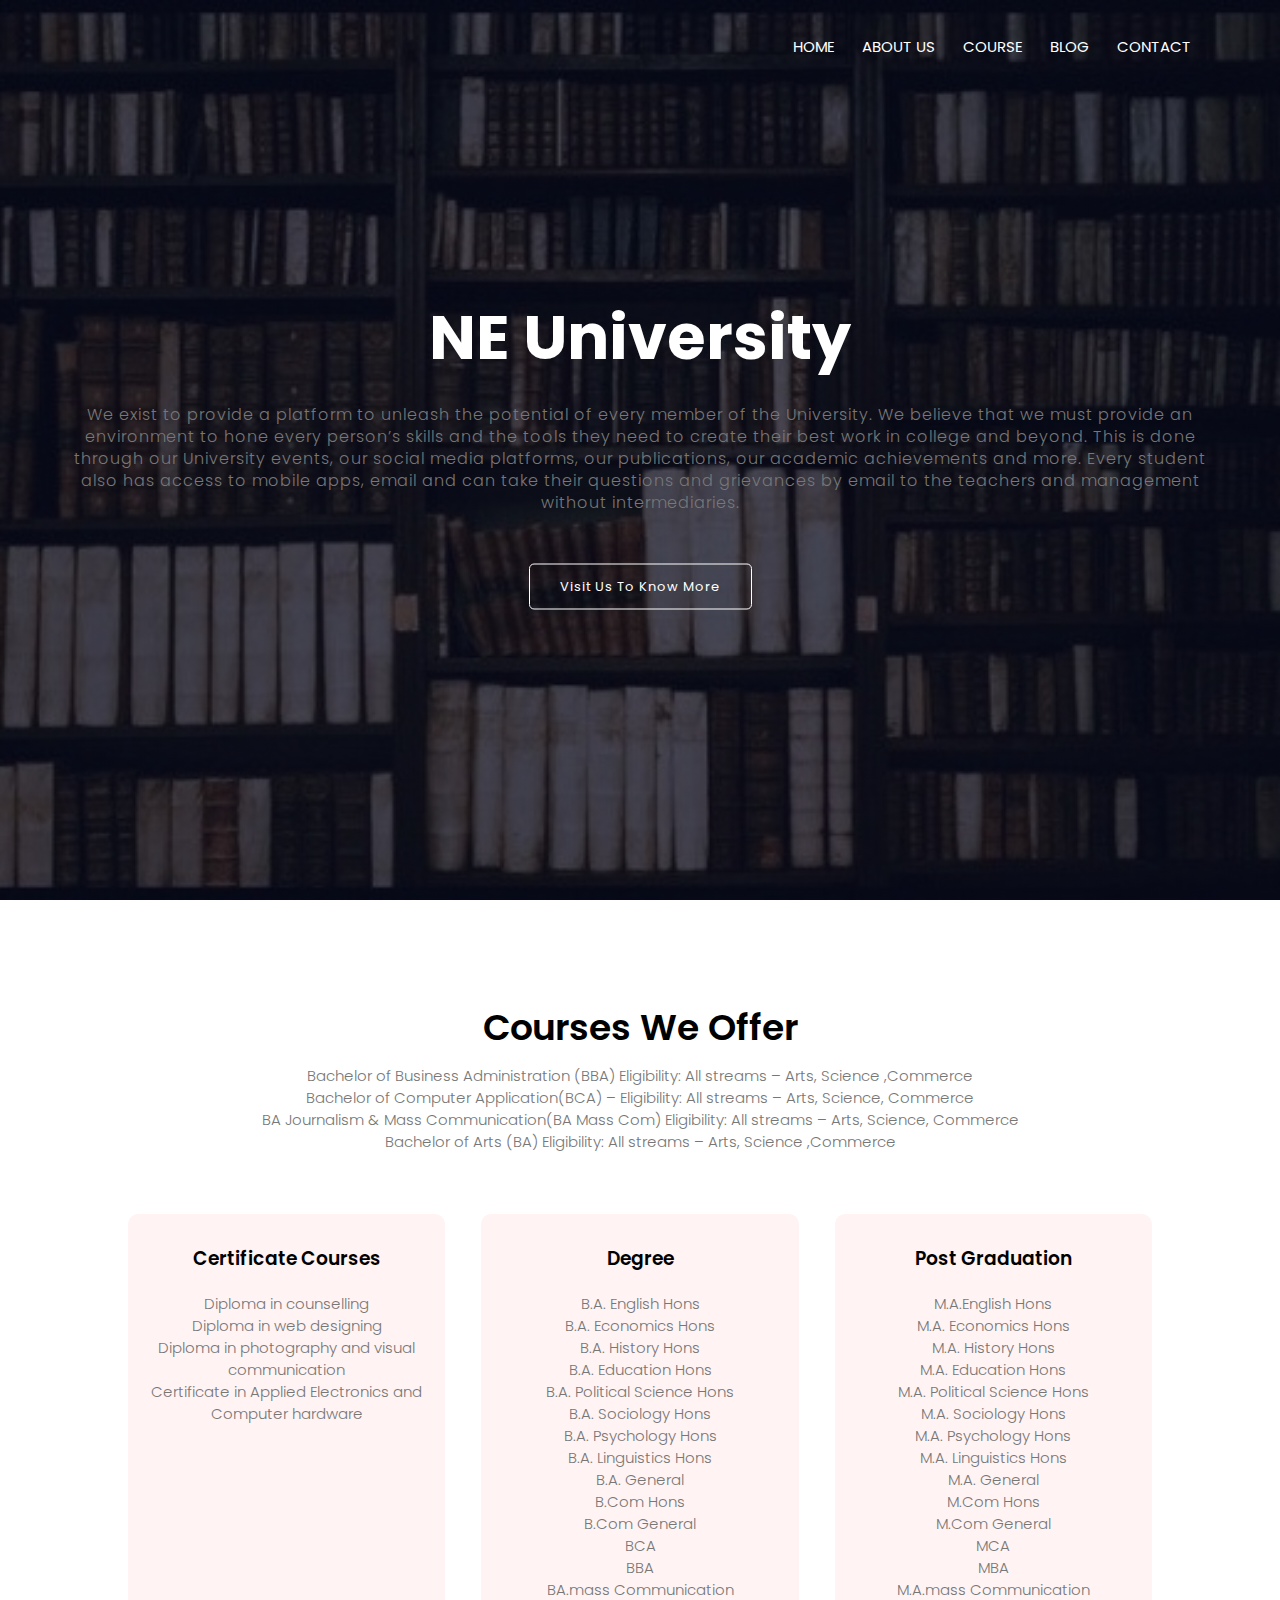
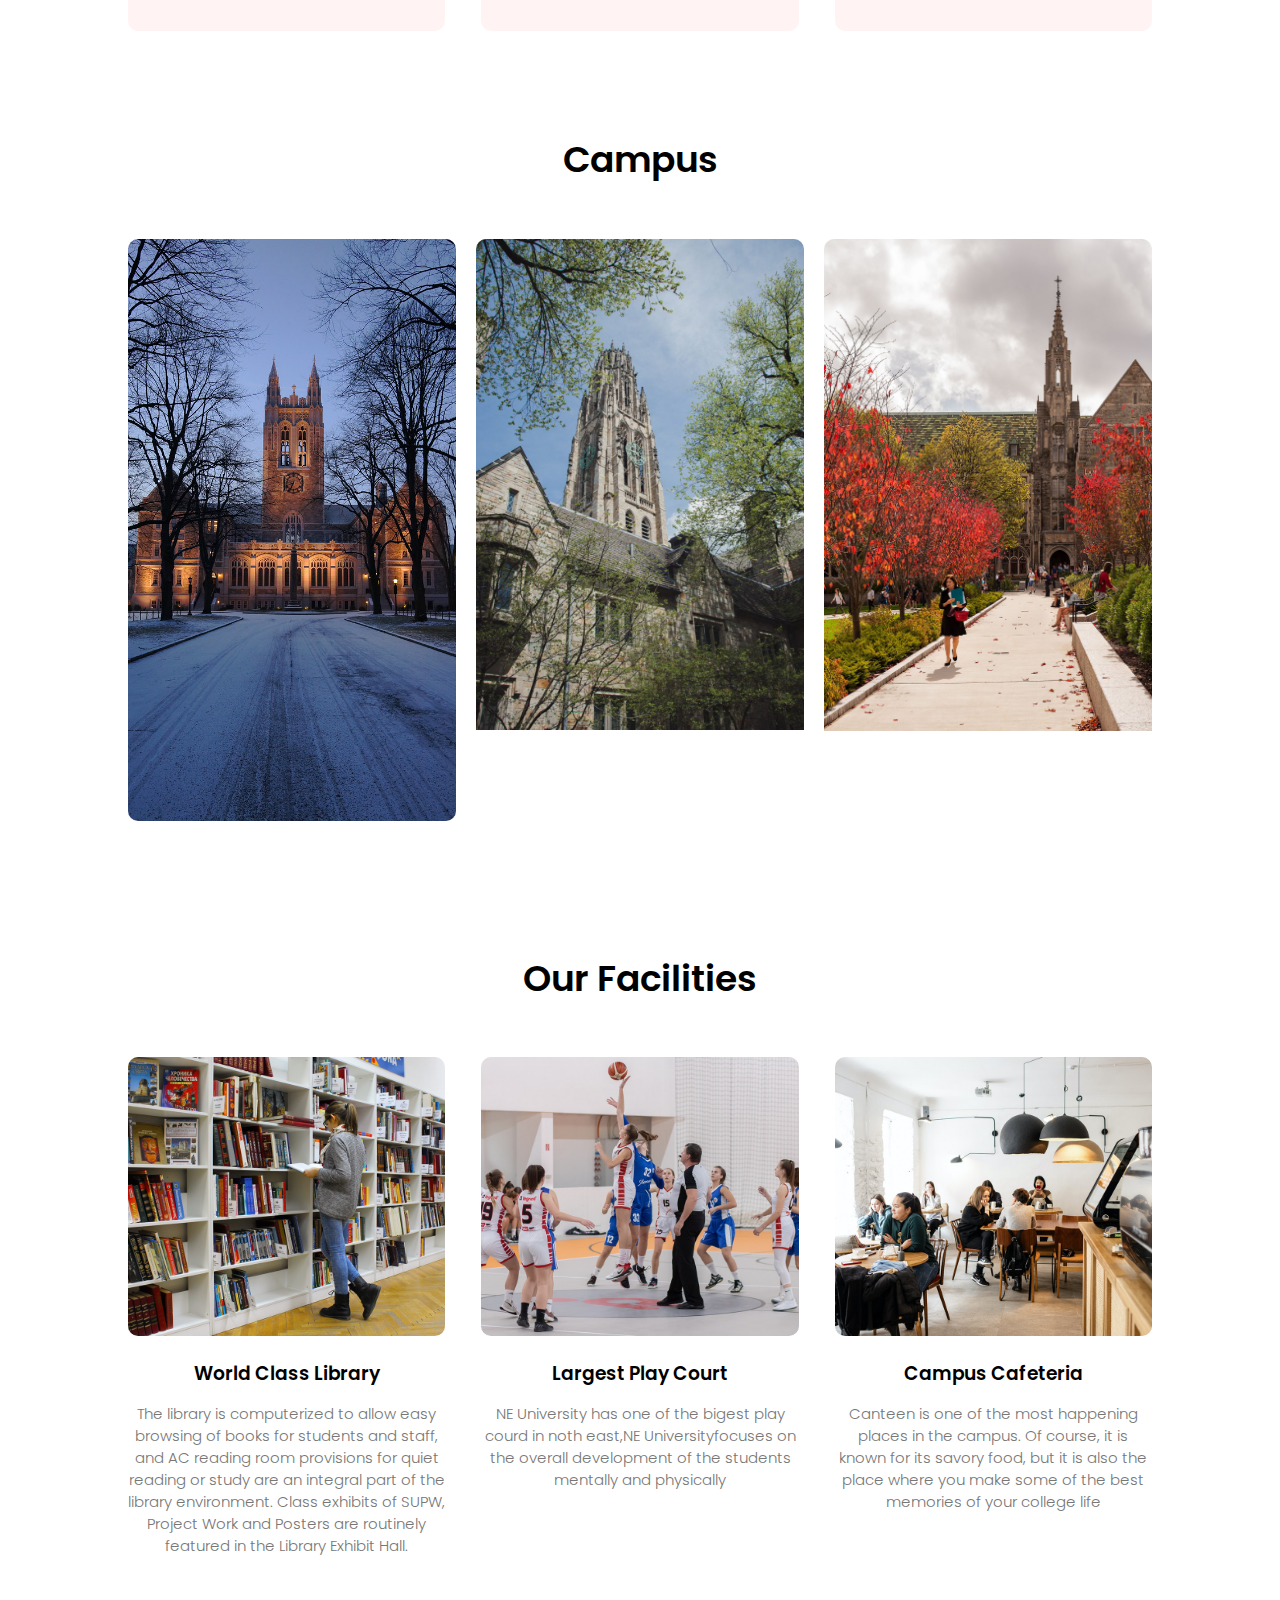
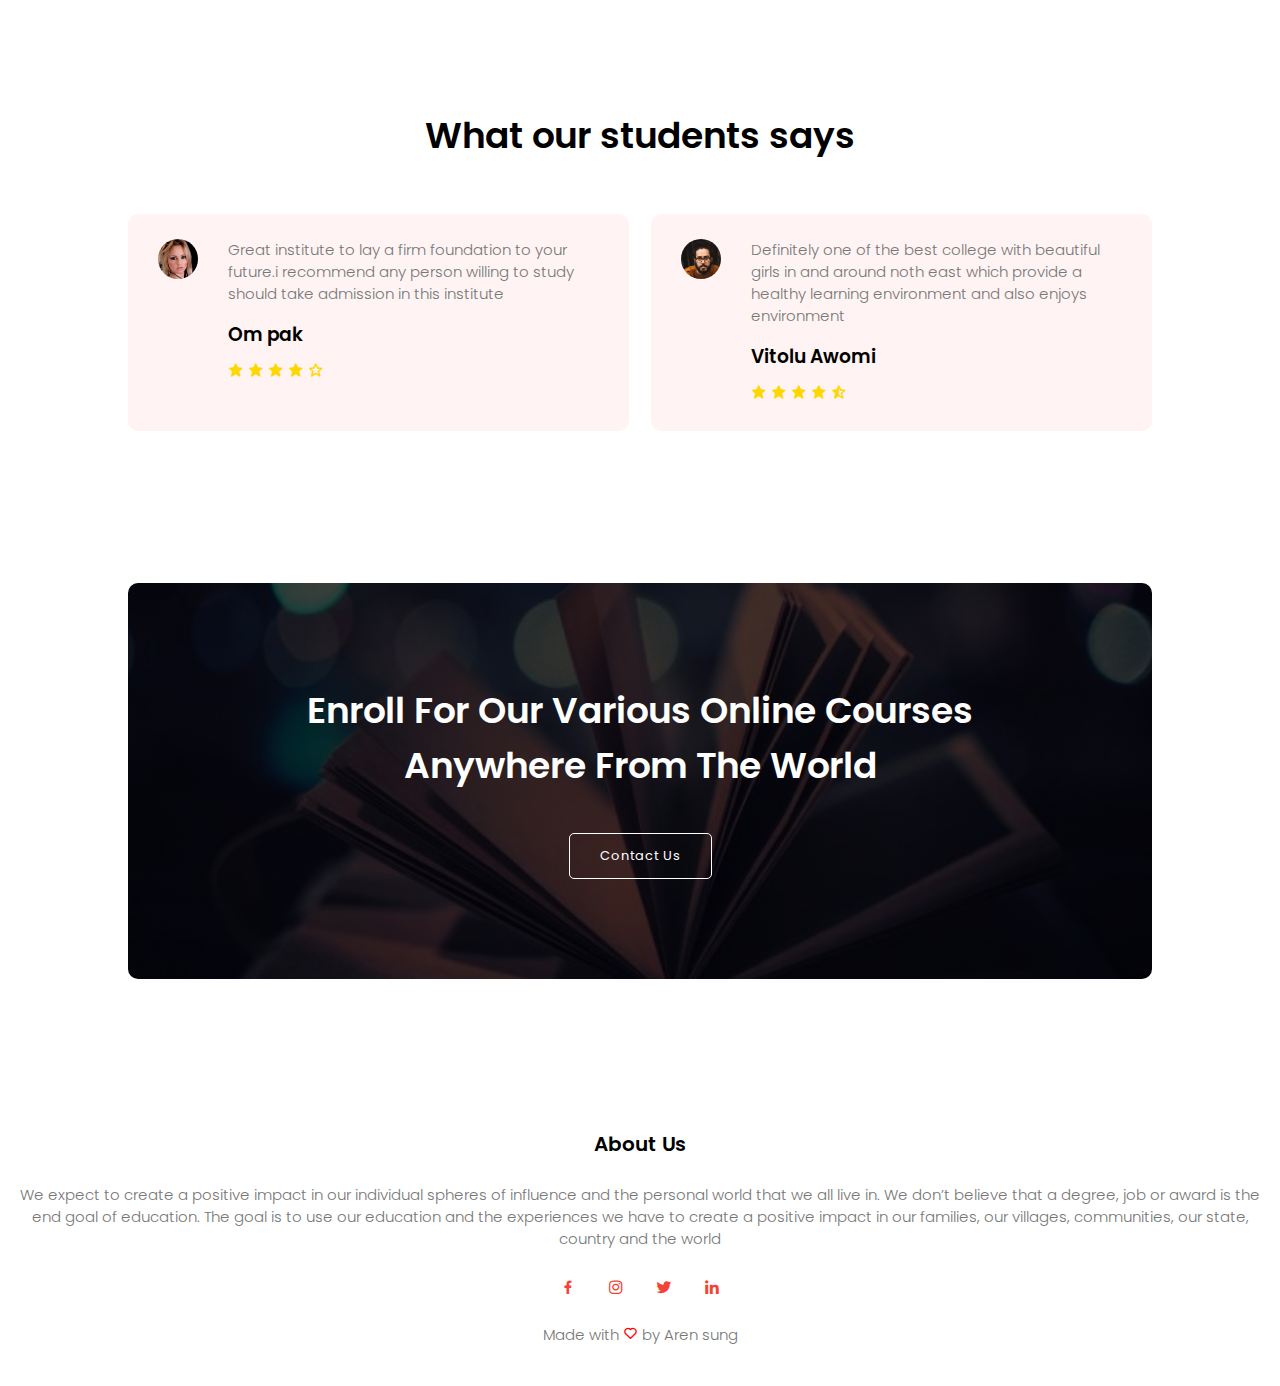
<file: home/index.html>
<!DOCTYPE html>
<html lang="en">

<head>
    <meta charset="UTF-8">
    <meta http-equiv="X-UA-Compatible" content="IE=edge">
    <meta name="viewport" content="width=device-width, initial-scale=1.0">
    <link rel="shortcut icon" href="images/fav.png" type="image/x-icon">
    <link rel="stylesheet" href="style.css">
    <!-- Boxicons CSS -->
    <link href='https://unpkg.com/boxicons@2.0.7/css/boxicons.min.css' rel='stylesheet'>

    <!-- fontawesome -->
    <!-- <link rel="stylesheet" href="https://cdn.jsdelivr.net/npm/@fortawesome/fontawesome-free@5.15.3/css/fontawesome.min.css"> -->
    <!-- bootstrap5 -->
    <!-- <link href="https://cdn.jsdelivr.net/npm/bootstrap@5.0.2/dist/css/bootstrap.min.css" rel="stylesheet" integrity="sha384-EVSTQN3/azprG1Anm3QDgpJLIm9Nao0Yz1ztcQTwFspd3yD65VohhpuuCOmLASjC" crossorigin="anonymous">
    <script src="https://cdn.jsdelivr.net/npm/bootstrap@5.0.2/dist/js/bootstrap.bundle.min.js" integrity="sha384-MrcW6ZMFYlzcLA8Nl+NtUVF0sA7MsXsP1UyJoMp4YLEuNSfAP+JcXn/tWtIaxVXM" crossorigin="anonymous"></script>
    <script src="https://cdn.jsdelivr.net/npm/@popperjs/core@2.9.2/dist/umd/popper.min.js" integrity="sha384-IQsoLXl5PILFhosVNubq5LC7Qb9DXgDA9i+tQ8Zj3iwWAwPtgFTxbJ8NT4GN1R8p" crossorigin="anonymous"></script>
    <script src="https://cdn.jsdelivr.net/npm/bootstrap@5.0.2/dist/js/bootstrap.min.js" integrity="sha384-cVKIPhGWiC2Al4u+LWgxfKTRIcfu0JTxR+EQDz/bgldoEyl4H0zUF0QKbrJ0EcQF" crossorigin="anonymous"></script> -->



    <title>NE University</title>
</head>

<body>
    <section class="header">
        <nav>            
            <div class="nav-link" id="navLinks">
                <svg xmlns="http://www.w3.org/2000/svg" width="16" height="16" fill="currentColor" class="bi bi-x-lg" onclick="hideMenu()" viewBox="0 0 16 16">
                    <path d="M1.293 1.293a1 1 0 0 1 1.414 0L8 6.586l5.293-5.293a1 1 0 1 1 1.414 1.414L9.414 8l5.293 5.293a1 1 0 0 1-1.414 1.414L8 9.414l-5.293 5.293a1 1 0 0 1-1.414-1.414L6.586 8 1.293 2.707a1 1 0 0 1 0-1.414z"/>
                  </svg>

                <ul>
                    <li><a href="index.html">Home</a></li>
                    <li><a href="../about/about.html" target="_blank_">About Us</a></li>
                    <li><a href="../edufort.website/courses.html" target=""_blank_>Course</a></li>
                    <li><a href="../blog/blog.html" target="_blank_">Blog</a></li>
                    <li><a href="../contact/contact.html" target="_blank_">Contact</a></li>
                </ul>
            </div>
            <svg xmlns="http://www.w3.org/2000/svg" width="34" height="34" fill="currentColor" class="bi bi-list" onclick="showMenu()" viewBox="0 0 16 16">
                <path fill-rule="evenodd" d="M2.5 12a.5.5 0 0 1 .5-.5h10a.5.5 0 0 1 0 1H3a.5.5 0 0 1-.5-.5zm0-4a.5.5 0 0 1 .5-.5h10a.5.5 0 0 1 0 1H3a.5.5 0 0 1-.5-.5zm0-4a.5.5 0 0 1 .5-.5h10a.5.5 0 0 1 0 1H3a.5.5 0 0 1-.5-.5z"/>
              </svg>
        </nav>

        <div class="text-box">
            <h2>NE University</h2>
            <p> We exist to provide a platform to unleash the potential of every member of the University. We believe that we must provide an environment to hone every person’s skills and the tools they need to create their best work in college and beyond.
                This is done through our University events, our social media platforms, our publications, our academic achievements and more. Every student also has access to mobile apps, email and can take their questions and grievances by email to the teachers and management without intermediaries. </p>
            <a href="#" class="hero-btn">Visit us to know more</a>
        </div>
    </section>

    <!-- course -->
    <section class="course">
        <h1>Courses We Offer</h1>
        <p>Bachelor of Business Administration (BBA) Eligibility: All streams – Arts, Science ,Commerce<br>
           Bachelor of Computer Application(BCA) – Eligibility: All streams – Arts, Science, Commerce<br>
           BA Journalism & Mass Communication(BA Mass Com) Eligibility: All streams – Arts, Science, Commerce<br>
           Bachelor of Arts (BA) Eligibility: All streams – Arts, Science ,Commerce</p>

        <div class="row">
            <div class="course-col">
                <h3>Certificate Courses</h3>
                <p>Diploma in counselling<br>Diploma in web designing<br>Diploma in photography and visual communication<br>Certificate in Applied Electronics and Computer hardware</p>
            </div>
            <div class="course-col">
                <h3>Degree</h3>
                <p>B.A. English Hons<br>
                    B.A. Economics Hons<br>
                    B.A. History Hons<br>
                    B.A. Education Hons<br>
                    B.A. Political Science Hons<br>
                    B.A. Sociology Hons<br>
                    B.A. Psychology Hons<br>
                    B.A. Linguistics Hons<br>
                    B.A. General<br>
                    B.Com Hons<br>
                    B.Com General<br>
                    BCA<br>
                    BBA<br>
                    BA.mass Communication</p>
            </div>
            <div class="course-col">
                <h3>Post Graduation</h3>
                <p>M.A.English Hons<br>
                    M.A. Economics Hons<br>
                    M.A. History Hons<br>
                    M.A. Education Hons<br>
                    M.A. Political Science Hons<br>
                    M.A. Sociology Hons<br>
                    M.A. Psychology Hons<br>
                    M.A. Linguistics Hons<br>
                    M.A. General<br>
                    M.Com Hons<br>
                    M.Com General<br>
                    MCA<br>
                    MBA<br>
                    M.A.mass Communication</p>
            </div>
        </div>

    </section>

    <!-- campus -->
    <section class="campus">
        <h1> Campus</h1>
       

        <div class="row">
            <div class="campus-col">
                <img src="images/a.png" alt="">
                <div class="layer">
                    <h3>tech square</h3>
                </div>
            </div>
            <div class="campus-col">
                <img src="images/newyork.jpg" alt="">
                <div class="layer">
                    <h3>main building</h3>
                </div>
            </div>
            <div class="campus-col">
                <img src="images/washington.jpg" alt="">
                <div class="layer">
                    <h3>office</h3>
                </div>
            </div>
        </div>
    </section>


    <!-- facilities -->
    <section class="facilities">
        <div>
            <h1>Our Facilities</h1>
            

            <div class="row">
                <div class="facilities-col">
                    <img src="images/library.png" alt="">
                    <h3>World Class Library</h3>
                    <P>The library is computerized to allow easy browsing of books for students and staff, and AC reading room provisions for quiet reading or study are an integral part of the library environment. Class exhibits of SUPW, Project Work and Posters are routinely featured in the Library Exhibit Hall.</P>
                </div>
                <div class="facilities-col">
                    <img src="images/basketball.png" alt="">
                    <h3>Largest Play Court</h3>
                    <P>NE University has one of the bigest play courd in noth east,NE Universityfocuses on the overall development of the students mentally and physically</P>
                </div>
                <div class="facilities-col">
                    <img src="images/cafeteria.png" alt="">
                    <h3>Campus Cafeteria</h3>
                    <P>Canteen is one of the most happening places in the campus. Of course, it is known for its savory food, but it is also the place where you make some of the best memories of your college life</P>
                </div>
            </div>
        </div>
    </section>

    <!-- testimonials -->
    <section class="testimonials">
        <h1>What our students says</h1>


        <div class="row">
            <div class="testimonials-col">
                <img src="images/user1.jpg" alt="">
                <div>
                    <p>Great institute to lay a firm foundation to your future.i recommend any person willing to study should take admission in this institute</p>
                    <h3>Om pak</h3>
                    <i class='bx bxs-star'></i>
                    <i class='bx bxs-star'></i>
                    <i class='bx bxs-star'></i>
                    <i class='bx bxs-star'></i>
                    <i class='bx bx-star'></i>

                </div>
            </div>
            <div class="testimonials-col">
                <img src="images/user2.jpg" alt="">
                <div>
                    <p>Definitely one of the best college with beautiful girls  in and around noth east which provide a healthy learning environment and also enjoys environment</p>
                    <h3>Vitolu Awomi</h3>
                    <i class='bx bxs-star'></i>
                    <i class='bx bxs-star'></i>
                    <i class='bx bxs-star'></i>
                    <i class='bx bxs-star'></i>
                    <i class='bx bxs-star-half'></i>
                </div>
            </div>
        </div>
    </section>

    <!-- call to action -->
    <section class="cta">
        <h1>Enroll For Our Various Online Courses <br> Anywhere From The World</h1>
        <a href="#" class="hero-btn">Contact Us</a>
    </section>

    <!-- footer -->
    <section class="footer">
        <h4>About Us</h4>
        <p>We expect to create a positive impact in our individual spheres of influence and the personal world that we all live in. We don’t believe that a degree, job or award is the end goal of education. The goal is to use our education and the experiences we have to create a positive impact in our families, our villages, communities, our state, country and the world</p>
        <div class="icon">
            <a href="#"><i class='bx bxl-facebook'></i></a>
            <a href="#"></a><i class='bx bxl-instagram'></i></a>
            <a href="#"></a><i class='bx bxl-twitter'></i></a>
            <a href="#"></a><i class='bx bxl-linkedin'></i></a>
        </div>
        <p>Made with <i class='bx bx-heart'></i> by Aren sung</p>

    </section>





    <!-- javascript toggle menu -->
    <script>
        var navLinks = document.getElementById("navLinks");

        function showMenu() {
            navLinks.style.right = "0";
        }

        function hideMenu() {
            navLinks.style.right = "-200px";
        }
    </script>



</body>

</html>
</file>
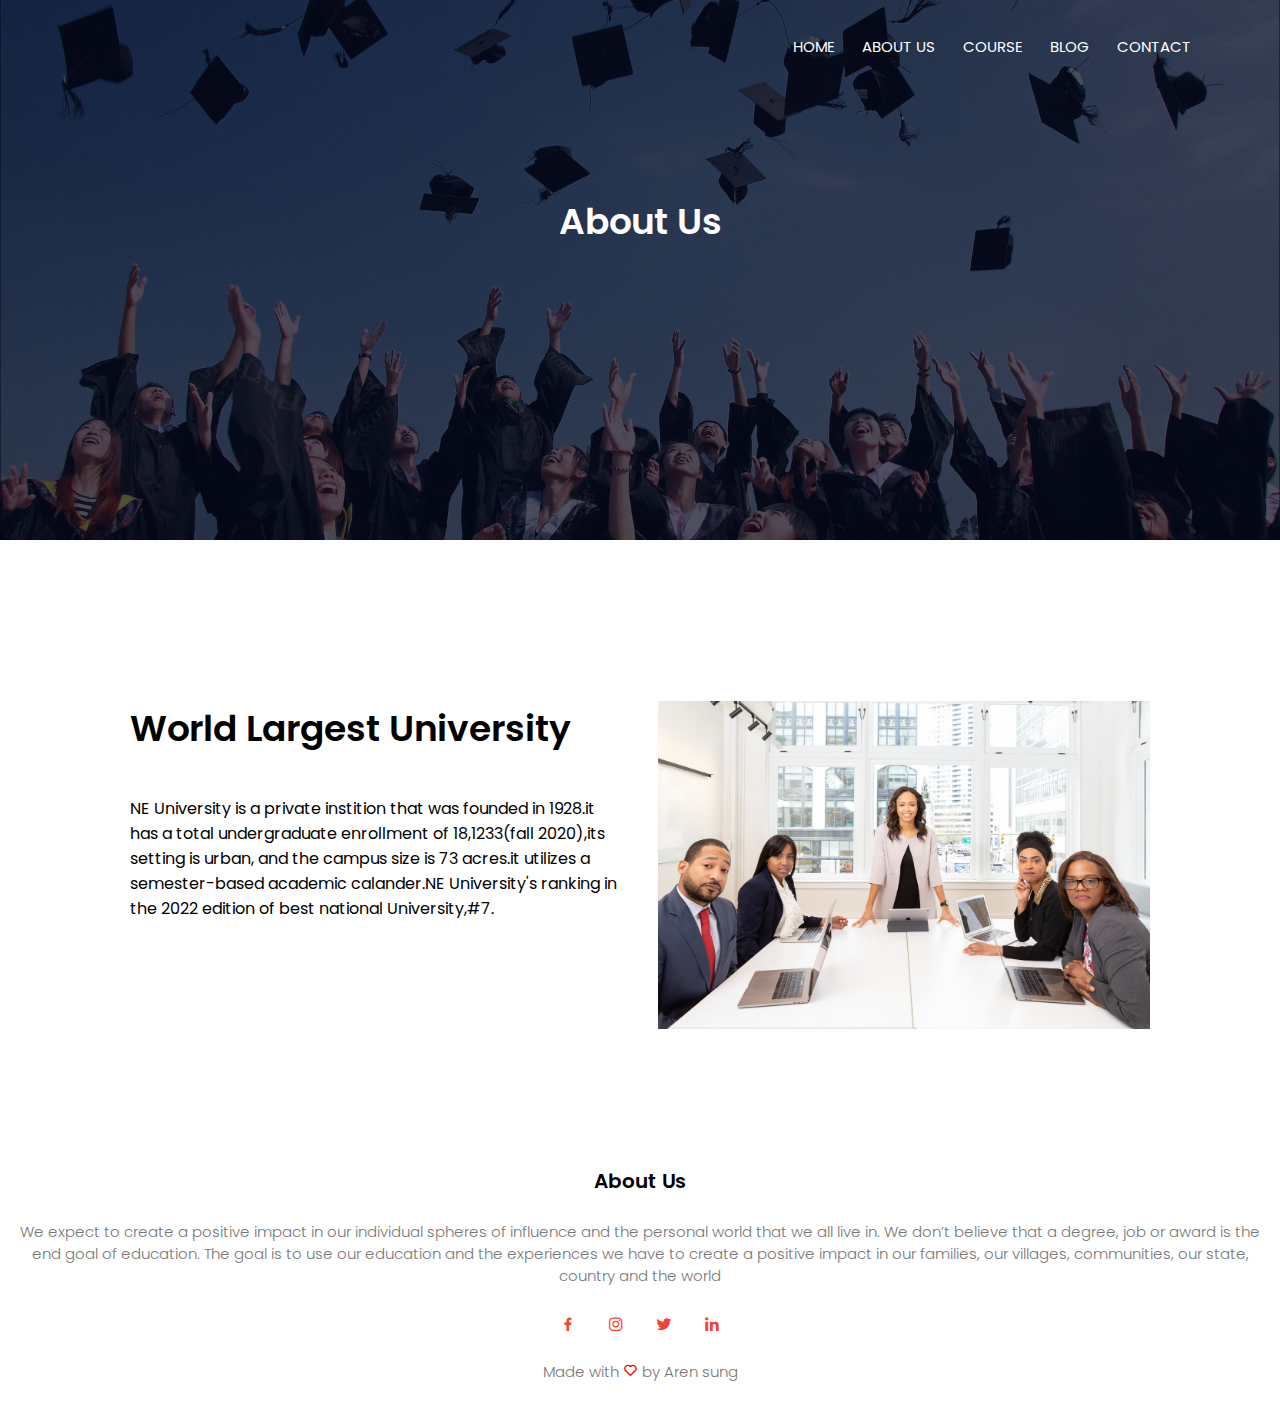
<file: about/about.html>
<!DOCTYPE html>
<html lang="en">

<head>
    <meta charset="UTF-8">
    <meta http-equiv="X-UA-Compatible" content="IE=edge">
    <meta name="viewport" content="width=device-width, initial-scale=1.0">
    <link rel="shortcut icon" href="images/fav.png" type="image/x-icon">
    <link rel="stylesheet" href="style.css">
    <!-- Boxicons CSS -->
    <link href='https://unpkg.com/boxicons@2.0.7/css/boxicons.min.css' rel='stylesheet'>

    <!-- fontawesome -->
    <!-- <link rel="stylesheet" href="https://cdn.jsdelivr.net/npm/@fortawesome/fontawesome-free@5.15.3/css/fontawesome.min.css"> -->
    <!-- bootstrap5 -->
    <!-- <link href="https://cdn.jsdelivr.net/npm/bootstrap@5.0.2/dist/css/bootstrap.min.css" rel="stylesheet" integrity="sha384-EVSTQN3/azprG1Anm3QDgpJLIm9Nao0Yz1ztcQTwFspd3yD65VohhpuuCOmLASjC" crossorigin="anonymous">
    <script src="https://cdn.jsdelivr.net/npm/bootstrap@5.0.2/dist/js/bootstrap.bundle.min.js" integrity="sha384-MrcW6ZMFYlzcLA8Nl+NtUVF0sA7MsXsP1UyJoMp4YLEuNSfAP+JcXn/tWtIaxVXM" crossorigin="anonymous"></script>
    <script src="https://cdn.jsdelivr.net/npm/@popperjs/core@2.9.2/dist/umd/popper.min.js" integrity="sha384-IQsoLXl5PILFhosVNubq5LC7Qb9DXgDA9i+tQ8Zj3iwWAwPtgFTxbJ8NT4GN1R8p" crossorigin="anonymous"></script>
    <script src="https://cdn.jsdelivr.net/npm/bootstrap@5.0.2/dist/js/bootstrap.min.js" integrity="sha384-cVKIPhGWiC2Al4u+LWgxfKTRIcfu0JTxR+EQDz/bgldoEyl4H0zUF0QKbrJ0EcQF" crossorigin="anonymous"></script> -->



    <title>NE University</title>
</head>

<body>
    <section class="sub-header">
        <nav>
           
            <div class="nav-link" id="navLinks">
                <svg xmlns="http://www.w3.org/2000/svg" width="16" height="16" fill="currentColor" class="bi bi-x-lg" onclick="hideMenu()" viewBox="0 0 16 16">
                    <path d="M1.293 1.293a1 1 0 0 1 1.414 0L8 6.586l5.293-5.293a1 1 0 1 1 1.414 1.414L9.414 8l5.293 5.293a1 1 0 0 1-1.414 1.414L8 9.414l-5.293 5.293a1 1 0 0 1-1.414-1.414L6.586 8 1.293 2.707a1 1 0 0 1 0-1.414z"/>
                  </svg>

                  <ul>
                    <li><a href="../home/index.html">Home</a></li>
                    <li><a href="about.html" target="_blank_">About Us</a></li>
                    <li><a href="../edufort.website/courses.html" target=""_blank_>Course</a></li>
                    <li><a href="../blog/blog.html" target="_blank_">Blog</a></li>
                    <li><a href="../contact/contact.html" target="_blank_">Contact</a></li>
                </ul>
            </div>
            <svg xmlns="http://www.w3.org/2000/svg" width="34" height="34" fill="currentColor" class="bi bi-list" onclick="showMenu()" viewBox="0 0 16 16">
                <path fill-rule="evenodd" d="M2.5 12a.5.5 0 0 1 .5-.5h10a.5.5 0 0 1 0 1H3a.5.5 0 0 1-.5-.5zm0-4a.5.5 0 0 1 .5-.5h10a.5.5 0 0 1 0 1H3a.5.5 0 0 1-.5-.5zm0-4a.5.5 0 0 1 .5-.5h10a.5.5 0 0 1 0 1H3a.5.5 0 0 1-.5-.5z"/>
              </svg>
        </nav>

        <h1>About Us</h1>
    </section>

    
    <section class="about-us">
        <div class="row">
            <div class="about-col">
                <h1>World Largest University</h1>
                <p></p>NE University is a private instition that was founded in 1928.it has a total undergraduate enrollment of 18,1233(fall 2020),its setting is urban, and the campus size is 73 acres.it utilizes a semester-based academic calander.NE University's ranking in the 2022 edition of best national University,#7.
                
            </div>
            <div class="about-col">
                <img src="images/about.jpg" alt="">

            </div>
        </div>
    </section>




    <!-- footer -->
    <section class="footer">
        <h4>About Us</h4>
        <p>We expect to create a positive impact in our individual spheres of influence and the personal world that we all live in. We don’t believe that a degree, job or award is the end goal of education. The goal is to use our education and the experiences we have to create a positive impact in our families, our villages, communities, our state, country and the world</p>
        <div class="icon">
            <a href="#"><i class='bx bxl-facebook'></i></a>
            <a href="#"></a><i class='bx bxl-instagram'></i></a>
            <a href="#"></a><i class='bx bxl-twitter'></i></a>
            <a href="#"></a><i class='bx bxl-linkedin'></i></a>
        </div>
        <p>Made with <i class='bx bx-heart'></i> by Aren sung</p>

    </section>





    <!-- javascript toggle menu -->
    <script>
        var navLinks = document.getElementById("navLinks");

        function showMenu() {
            navLinks.style.right = "0";
        }

        function hideMenu() {
            navLinks.style.right = "-200px";
        }
    </script>



</body>

</html>
</file>
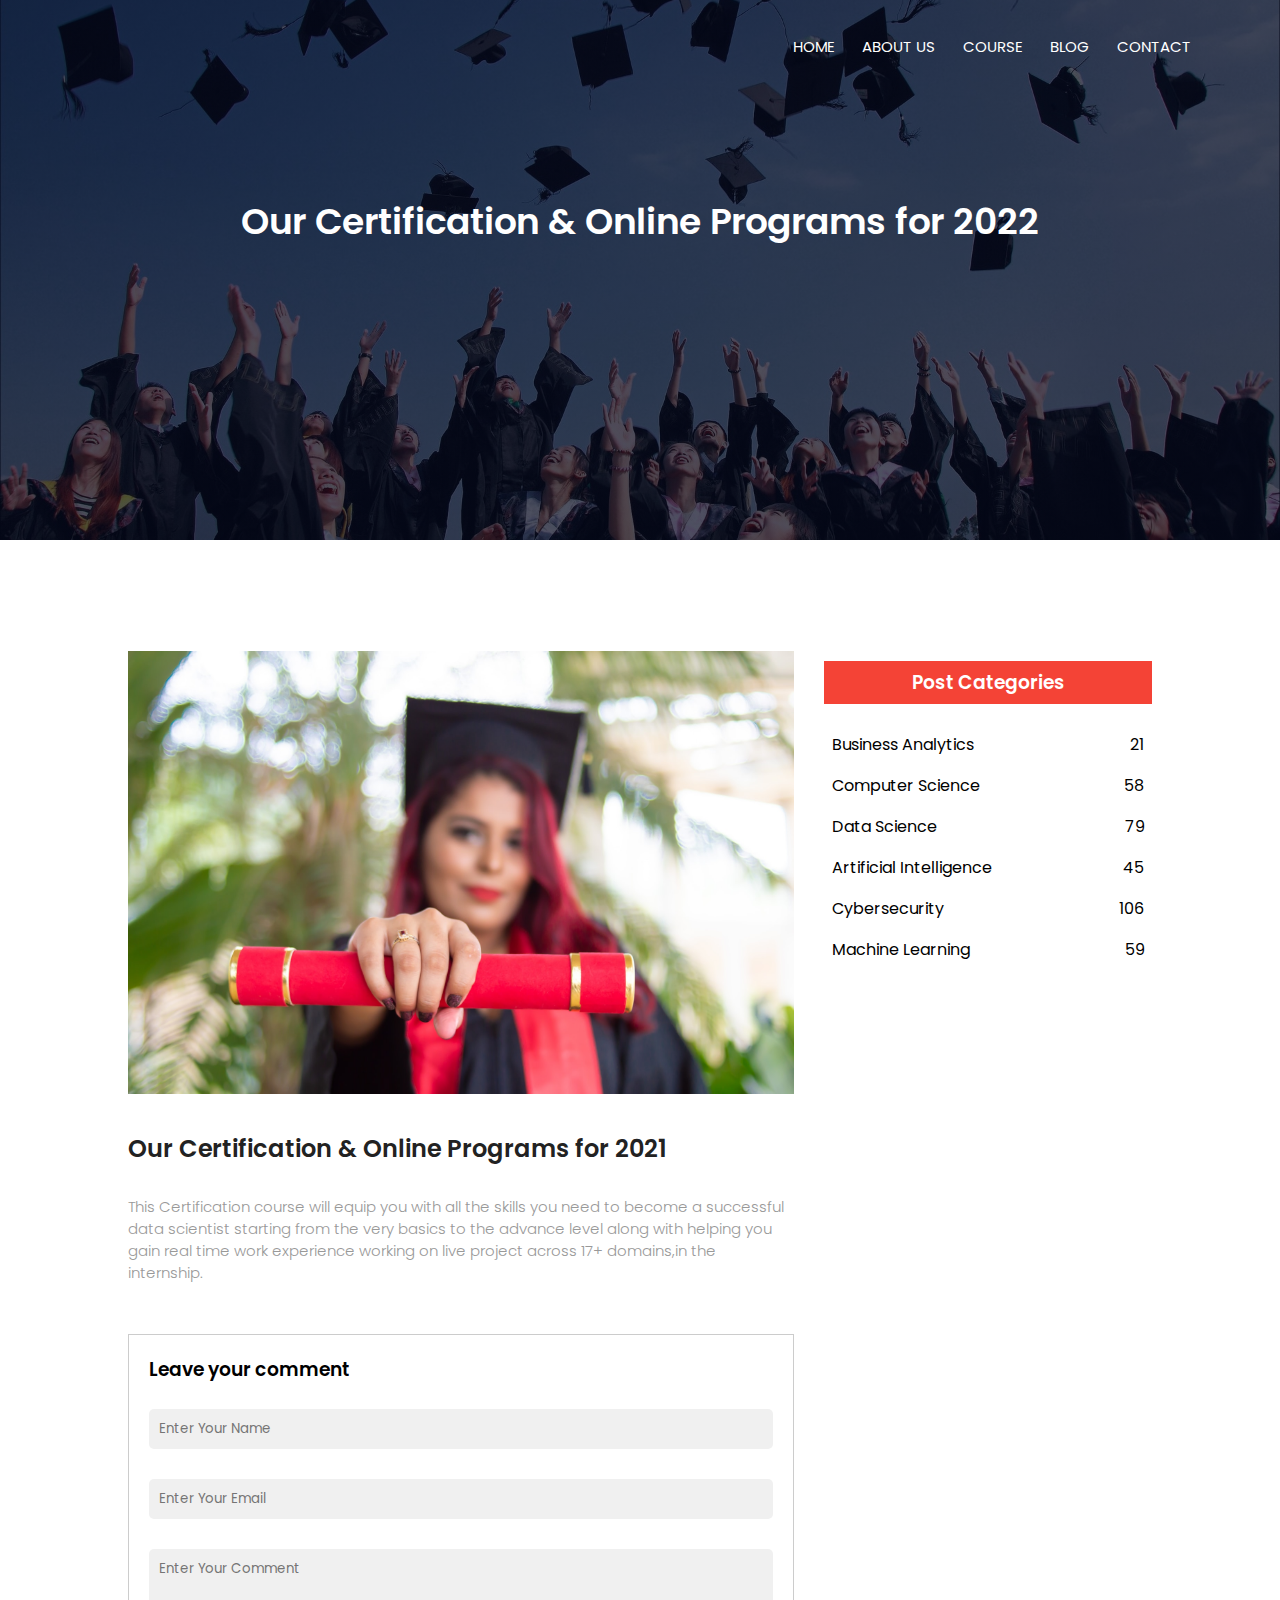
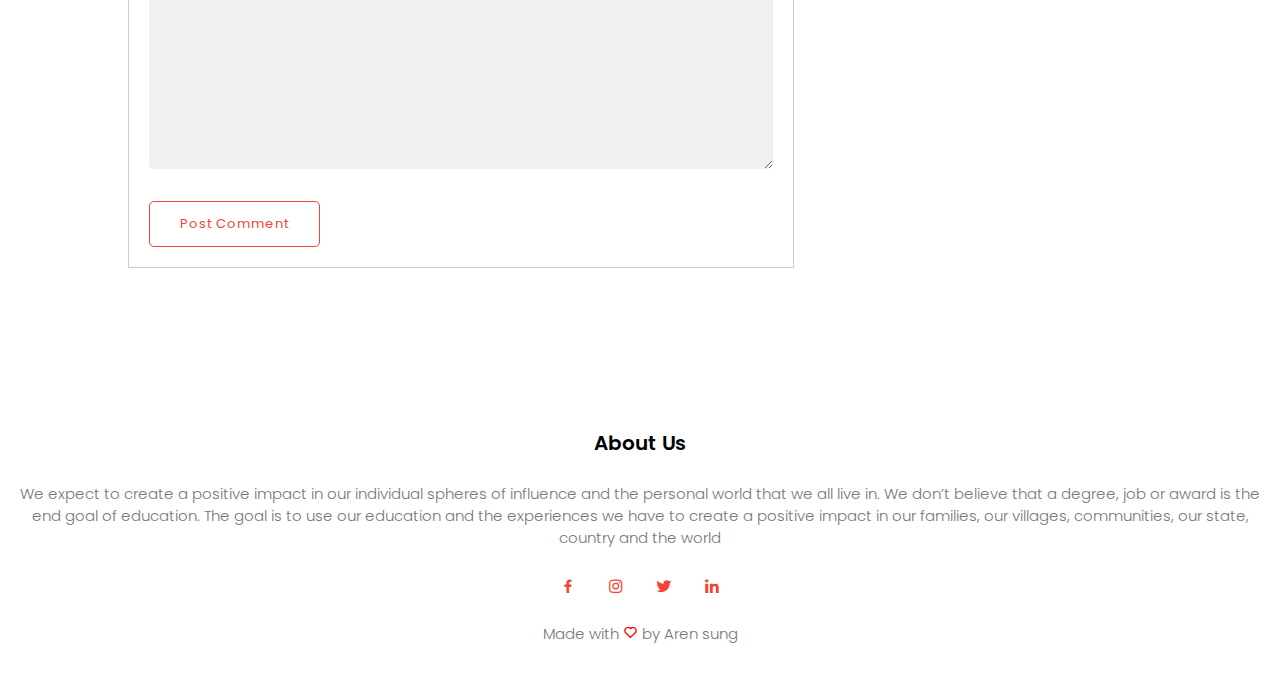
<file: blog/blog.html>
<!DOCTYPE html>
<html lang="en">

<head>
    <meta charset="UTF-8">
    <meta http-equiv="X-UA-Compatible" content="IE=edge">
    <meta name="viewport" content="width=device-width, initial-scale=1.0">
    <link rel="shortcut icon" href="images/fav.png" type="image/x-icon">
    <link rel="stylesheet" href="style.css">
    <!-- Boxicons CSS -->
    <link href='https://unpkg.com/boxicons@2.0.7/css/boxicons.min.css' rel='stylesheet'>

    <!-- fontawesome -->
    <!-- <link rel="stylesheet" href="https://cdn.jsdelivr.net/npm/@fortawesome/fontawesome-free@5.15.3/css/fontawesome.min.css"> -->
    <!-- bootstrap5 -->
    <!-- <link href="https://cdn.jsdelivr.net/npm/bootstrap@5.0.2/dist/css/bootstrap.min.css" rel="stylesheet" integrity="sha384-EVSTQN3/azprG1Anm3QDgpJLIm9Nao0Yz1ztcQTwFspd3yD65VohhpuuCOmLASjC" crossorigin="anonymous">
    <script src="https://cdn.jsdelivr.net/npm/bootstrap@5.0.2/dist/js/bootstrap.bundle.min.js" integrity="sha384-MrcW6ZMFYlzcLA8Nl+NtUVF0sA7MsXsP1UyJoMp4YLEuNSfAP+JcXn/tWtIaxVXM" crossorigin="anonymous"></script>
    <script src="https://cdn.jsdelivr.net/npm/@popperjs/core@2.9.2/dist/umd/popper.min.js" integrity="sha384-IQsoLXl5PILFhosVNubq5LC7Qb9DXgDA9i+tQ8Zj3iwWAwPtgFTxbJ8NT4GN1R8p" crossorigin="anonymous"></script>
    <script src="https://cdn.jsdelivr.net/npm/bootstrap@5.0.2/dist/js/bootstrap.min.js" integrity="sha384-cVKIPhGWiC2Al4u+LWgxfKTRIcfu0JTxR+EQDz/bgldoEyl4H0zUF0QKbrJ0EcQF" crossorigin="anonymous"></script> -->



    <title>NE University</title>
</head>

<body>
    <section class="sub-header">
        <nav>
            
            <div class="nav-link" id="navLinks">
                <i class="fa fa-times" onclick="hidemenu()"></i>

                <ul>
                    <li><a href="../home/index.html">Home</a></li>
                    <li><a href="../about/about.html" target="_blank_">About Us</a></li>
                    <li><a href="../edufort.website/courses.html" target=""_blank_>Course</a></li>
                    <li><a href="blog.html" target="_blank_">Blog</a></li>
                    <li><a href="../contact/contact.html" target="_blank_">Contact</a></li>
                </ul>
            </div>
            <i class="fa fa-bars"onclick="showMenu()"></i>
        </nav>

        <h1>Our Certification & Online Programs for 2022</h1>
    </section>

    <!-- blog page content -->
    <section class="blog-content">
        <div class="row">
            <div class="blog-left-col">
                <img src="images/certificate.jpg" alt="">
                <h2>Our Certification & Online Programs for 2021</h2>
                <p>This Certification course will equip you with all the skills you need to become a successful data scientist starting from the very basics to the advance level along with helping you gain real time work experience working on live project across 17+ domains,in the internship.</p>
               

                <div class="comment-box">
                    <h3>Leave your comment</h3>
                    <form action="" class="comment-form">
                        <input type="text" placeholder="Enter Your Name">
                        <input type="email" name="" id="" placeholder="Enter Your Email">
                        <textarea rows="10" placeholder="Enter Your Comment"></textarea>
                        <button type="submit" class="hero-btn red-btn">Post Comment</button>

                    </form>
                </div>

            </div>

            <div class="blog-right-col">
                <h3>Post Categories</h3>
                <div>
                    <span>Business Analytics</span>
                    <span>21</span>
                </div>
                <div>
                    <span>Computer Science</span>
                    <span>58</span>
                </div>
                <div>
                    <span>Data Science</span>
                    <span>79</span>
                </div>
                <div>
                    <span>Artificial Intelligence</span>
                    <span>45</span>
                </div>
                <div>
                    <span>Cybersecurity</span>
                    <span>106</span>
                </div>
                <div>
                    <span>Machine Learning</span>
                    <span>59</span>
                </div>
            </div>
        </div>
    </section>






    <!-- footer -->
    <section class="footer">
        <h4>About Us</h4>
        <p>We expect to create a positive impact in our individual spheres of influence and the personal world that we all live in. We don’t believe that a degree, job or award is the end goal of education. The goal is to use our education and the experiences we have to create a positive impact in our families, our villages, communities, our state, country and the world</p>
        <div class="icon">
            <a href="#"><i class='bx bxl-facebook'></i></a>
            <a href="#"></a><i class='bx bxl-instagram'></i></a>
            <a href="#"></a><i class='bx bxl-twitter'></i></a>
            <a href="#"></a><i class='bx bxl-linkedin'></i></a>
        </div>
        <p>Made with <i class='bx bx-heart'></i> by Aren sung</p>

    </section>





    <!-- javascript toggle menu -->
    <script>
        var navLinks = document.getElementById("navLinks");

        function showMenu() {
            navLinks.style.right = "0";
        }

        function hideMenu() {
            navLinks.style.right = "-200px";
        }
    </script>



</body>

</html>
</file>
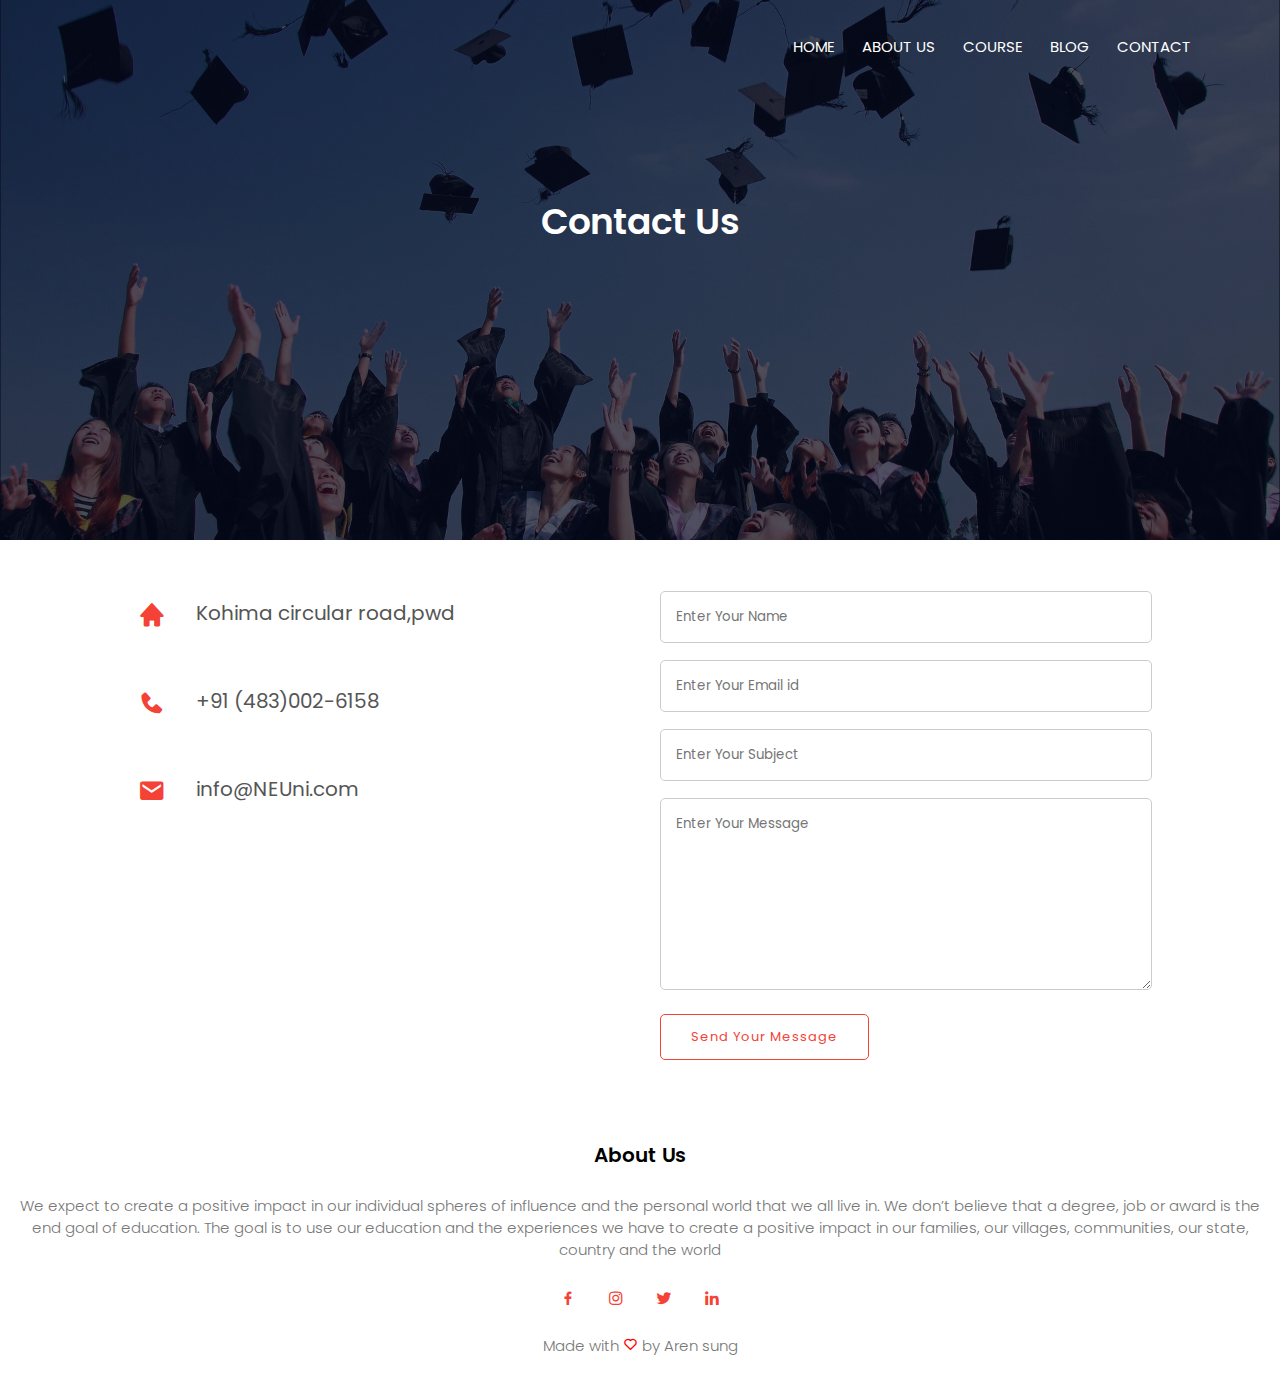
<file: contact/contact.html>
<!DOCTYPE html>
<html lang="en">

<head>
    <meta charset="UTF-8">
    <meta http-equiv="X-UA-Compatible" content="IE=edge">
    <meta name="viewport" content="width=device-width, initial-scale=1.0">
    <link rel="shortcut icon" href="images/fav.png" type="image/x-icon">
    <link rel="stylesheet" href="style.css">
    <!-- Boxicons CSS -->
    <link href='https://unpkg.com/boxicons@2.0.7/css/boxicons.min.css' rel='stylesheet'>

    <!-- fontawesome -->
    <!-- <link rel="stylesheet" href="https://cdn.jsdelivr.net/npm/@fortawesome/fontawesome-free@5.15.3/css/fontawesome.min.css"> -->
    <!-- bootstrap5 -->
    <!-- <link href="https://cdn.jsdelivr.net/npm/bootstrap@5.0.2/dist/css/bootstrap.min.css" rel="stylesheet" integrity="sha384-EVSTQN3/azprG1Anm3QDgpJLIm9Nao0Yz1ztcQTwFspd3yD65VohhpuuCOmLASjC" crossorigin="anonymous">
    <script src="https://cdn.jsdelivr.net/npm/bootstrap@5.0.2/dist/js/bootstrap.bundle.min.js" integrity="sha384-MrcW6ZMFYlzcLA8Nl+NtUVF0sA7MsXsP1UyJoMp4YLEuNSfAP+JcXn/tWtIaxVXM" crossorigin="anonymous"></script>
    <script src="https://cdn.jsdelivr.net/npm/@popperjs/core@2.9.2/dist/umd/popper.min.js" integrity="sha384-IQsoLXl5PILFhosVNubq5LC7Qb9DXgDA9i+tQ8Zj3iwWAwPtgFTxbJ8NT4GN1R8p" crossorigin="anonymous"></script>
    <script src="https://cdn.jsdelivr.net/npm/bootstrap@5.0.2/dist/js/bootstrap.min.js" integrity="sha384-cVKIPhGWiC2Al4u+LWgxfKTRIcfu0JTxR+EQDz/bgldoEyl4H0zUF0QKbrJ0EcQF" crossorigin="anonymous"></script> -->



    <title>NE University</title>
</head>

<body>
    <section class="sub-header">
        <nav>
            
            <div class="nav-link" id="navLinks">
                <svg xmlns="http://www.w3.org/2000/svg" width="16" height="16" fill="currentColor" class="bi bi-x-lg" onclick="hideMenu()" viewBox="0 0 16 16">
                    <path d="M1.293 1.293a1 1 0 0 1 1.414 0L8 6.586l5.293-5.293a1 1 0 1 1 1.414 1.414L9.414 8l5.293 5.293a1 1 0 0 1-1.414 1.414L8 9.414l-5.293 5.293a1 1 0 0 1-1.414-1.414L6.586 8 1.293 2.707a1 1 0 0 1 0-1.414z"/>
                  </svg>

                <ul>
                    <li><a href="../home/index.html">Home</a></li>
                    <li><a href="../about/about.html" target="_blank_">About Us</a></li>
                    <li><a href="../edufort.website/courses.html" target=""_blank_>Course</a></li>
                    <li><a href="../blog/blog.html" target="_blank_">Blog</a></li>
                    <li><a href="contact.html" target="_blank_">Contact</a></li>
                </ul>
            </div>
            <svg xmlns="http://www.w3.org/2000/svg" width="34" height="34" fill="currentColor" class="bi bi-list" onclick="showMenu()" viewBox="0 0 16 16">
                <path fill-rule="evenodd" d="M2.5 12a.5.5 0 0 1 .5-.5h10a.5.5 0 0 1 0 1H3a.5.5 0 0 1-.5-.5zm0-4a.5.5 0 0 1 .5-.5h10a.5.5 0 0 1 0 1H3a.5.5 0 0 1-.5-.5zm0-4a.5.5 0 0 1 .5-.5h10a.5.5 0 0 1 0 1H3a.5.5 0 0 1-.5-.5z"/>
              </svg>
        </nav>

        <h1>Contact Us</h1>
    </section>

    <!-- contact us page -->
   

    <section class="contact-us">
        <div class="row">
            <div class="contact-col">
                <div>
                    <i class='bx bxs-home'></i>
                    <span>
                        <h5>Kohima circular road,pwd</h5>
                       
                    </span>
                </div>
                <div>
                    <i class='bx bxs-phone'></i>
                    <span>
                        <h5>+91 (483)002-6158</h5>
                        
                    </span>
                </div>
                <div>
                    <i class='bx bxs-envelope'></i>
                    <span>
                        <h5>info@NEUni.com</h5>
                      
                    </span>
                </div>
            </div>

            <div class="contact-col">
                <form action="form-handler.php" method="post">
                    <input type="text" name="name" placeholder="Enter Your Name" required>
                    <input type="email" name="email" placeholder="Enter Your Email id" required>
                    <input type="text" name="subject" placeholder="Enter Your Subject" required>
                    <textarea rows="8" name="message" placeholder="Enter Your Message"></textarea>
                    <button class="hero-btn red-btn">Send Your Message</button>
                </form>
            </div>
        </div>
    </section>






    <!-- footer -->
    <section class="footer">
        <h4>About Us</h4>
        <p>We expect to create a positive impact in our individual spheres of influence and the personal world that we all live in. We don’t believe that a degree, job or award is the end goal of education. The goal is to use our education and the experiences we have to create a positive impact in our families, our villages, communities, our state, country and the world</p>
        <div class="icon">
            <a href="#"><i class='bx bxl-facebook'></i></a>
            <a href="#"></a><i class='bx bxl-instagram'></i></a>
            <a href="#"></a><i class='bx bxl-twitter'></i></a>
            <a href="#"></a><i class='bx bxl-linkedin'></i></a>
        </div>
        <p>Made with <i class='bx bx-heart'></i> by Aren sung</p>

    </section>





    <!-- javascript toggle menu -->
    <script>
        var navLinks = document.getElementById("navLinks");

        function showMenu() {
            navLinks.style.right = "0";
        }

        function hideMenu() {
            navLinks.style.right = "-200px";
        }
    </script>



</body>

</html>
</file>
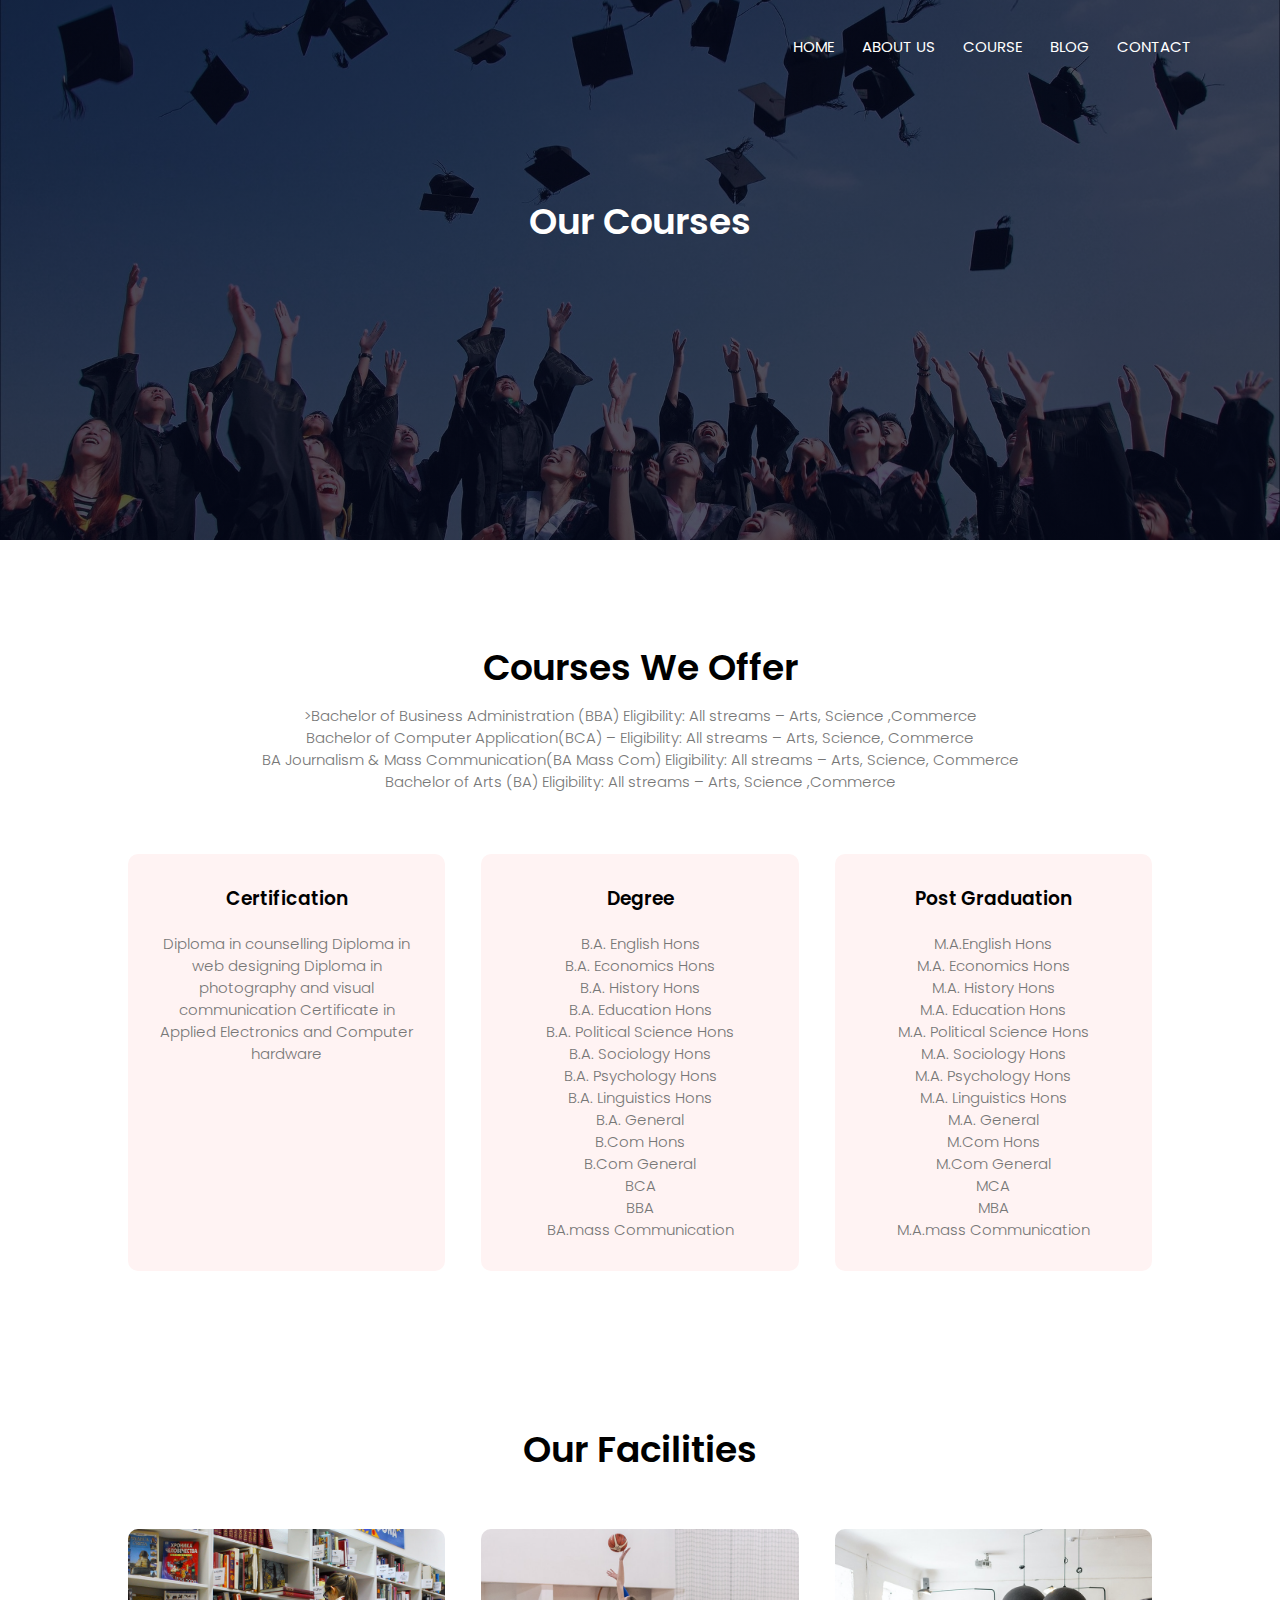
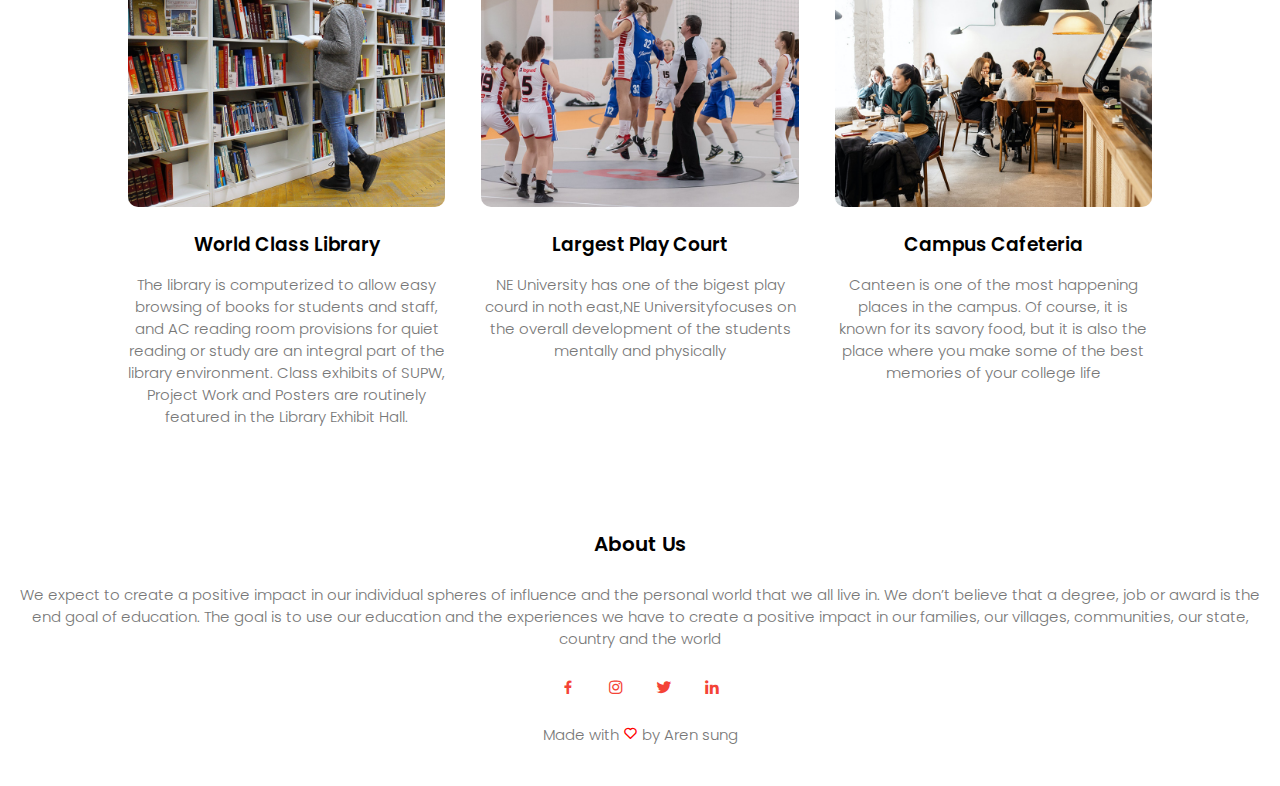
<file: Course/courses.html>
<!DOCTYPE html>
<html lang="en">

<head>
    <meta charset="UTF-8">
    <meta http-equiv="X-UA-Compatible" content="IE=edge">
    <meta name="viewport" content="width=device-width, initial-scale=1.0">
    <link rel="shortcut icon" href="images/fav.png" type="image/x-icon">
    <link rel="stylesheet" href="style.css">
    <!-- Boxicons CSS -->
    <link href='https://unpkg.com/boxicons@2.0.7/css/boxicons.min.css' rel='stylesheet'>

    <!-- fontawesome -->
    <!-- <link rel="stylesheet" href="https://cdn.jsdelivr.net/npm/@fortawesome/fontawesome-free@5.15.3/css/fontawesome.min.css"> -->
    <!-- bootstrap5 -->
    <!-- <link href="https://cdn.jsdelivr.net/npm/bootstrap@5.0.2/dist/css/bootstrap.min.css" rel="stylesheet" integrity="sha384-EVSTQN3/azprG1Anm3QDgpJLIm9Nao0Yz1ztcQTwFspd3yD65VohhpuuCOmLASjC" crossorigin="anonymous">
    <script src="https://cdn.jsdelivr.net/npm/bootstrap@5.0.2/dist/js/bootstrap.bundle.min.js" integrity="sha384-MrcW6ZMFYlzcLA8Nl+NtUVF0sA7MsXsP1UyJoMp4YLEuNSfAP+JcXn/tWtIaxVXM" crossorigin="anonymous"></script>
    <script src="https://cdn.jsdelivr.net/npm/@popperjs/core@2.9.2/dist/umd/popper.min.js" integrity="sha384-IQsoLXl5PILFhosVNubq5LC7Qb9DXgDA9i+tQ8Zj3iwWAwPtgFTxbJ8NT4GN1R8p" crossorigin="anonymous"></script>
    <script src="https://cdn.jsdelivr.net/npm/bootstrap@5.0.2/dist/js/bootstrap.min.js" integrity="sha384-cVKIPhGWiC2Al4u+LWgxfKTRIcfu0JTxR+EQDz/bgldoEyl4H0zUF0QKbrJ0EcQF" crossorigin="anonymous"></script> -->



    <title>NE University</title>
</head>

<body>
    <section class="sub-header">
        <nav>
            
            <div class="nav-link" id="navLinks">
                <svg xmlns="http://www.w3.org/2000/svg" width="16" height="16" fill="currentColor" class="bi bi-x-lg" onclick="hideMenu()" viewBox="0 0 16 16">
                    <path d="M1.293 1.293a1 1 0 0 1 1.414 0L8 6.586l5.293-5.293a1 1 0 1 1 1.414 1.414L9.414 8l5.293 5.293a1 1 0 0 1-1.414 1.414L8 9.414l-5.293 5.293a1 1 0 0 1-1.414-1.414L6.586 8 1.293 2.707a1 1 0 0 1 0-1.414z"/>
                  </svg>

                  <ul>
                    <li><a href="../home/index.html">Home</a></li>
                    <li><a href="../about/about.html" target="_blank_">About Us</a></li>
                    <li><a href="courses.html" target=""_blank_>Course</a></li>
                    <li><a href="../blog/blog.html" target="_blank_">Blog</a></li>
                    <li><a href="../contact/contact.html" target="_blank_">Contact</a></li>
                </ul>
            </div>
            <svg xmlns="http://www.w3.org/2000/svg" width="34" height="34" fill="currentColor" class="bi bi-list" onclick="showMenu()" viewBox="0 0 16 16">
                <path fill-rule="evenodd" d="M2.5 12a.5.5 0 0 1 .5-.5h10a.5.5 0 0 1 0 1H3a.5.5 0 0 1-.5-.5zm0-4a.5.5 0 0 1 .5-.5h10a.5.5 0 0 1 0 1H3a.5.5 0 0 1-.5-.5zm0-4a.5.5 0 0 1 .5-.5h10a.5.5 0 0 1 0 1H3a.5.5 0 0 1-.5-.5z"/>
              </svg>
        </nav>

        <h1>Our Courses</h1>
    </section>
    <section class="course">
        <h1>Courses We Offer</h1>
        <p>>Bachelor of Business Administration (BBA) Eligibility: All streams – Arts, Science ,Commerce<br>
            Bachelor of Computer Application(BCA) – Eligibility: All streams – Arts, Science, Commerce<br>
            BA Journalism & Mass Communication(BA Mass Com) Eligibility: All streams – Arts, Science, Commerce<br>
            Bachelor of Arts (BA) Eligibility: All streams – Arts, Science ,Commerce</p>

        <div class="row">
            <div class="course-col">
                <h3>Certification</h3>
                <p>Diploma in counselling
                    Diploma in web designing
                    Diploma in photography and visual communication
                    Certificate in Applied Electronics and Computer hardware</p>
            </div>
            <div class="course-col">
                <h3>Degree</h3>
                <p>B.A. English Hons<br>
                    B.A. Economics Hons<br>
                    B.A. History Hons<br>
                    B.A. Education Hons<br>
                    B.A. Political Science Hons<br>
                    B.A. Sociology Hons<br>
                    B.A. Psychology Hons<br>
                    B.A. Linguistics Hons<br>
                    B.A. General<br>
                    B.Com Hons<br>
                    B.Com General<br>
                    BCA<br>
                    BBA<br>
                    BA.mass Communication</p>
            </div>
            <div class="course-col">
                <h3>Post Graduation</h3>
                <p>M.A.English Hons<br>
                    M.A. Economics Hons<br>
                    M.A. History Hons<br>
                    M.A. Education Hons<br>
                    M.A. Political Science Hons<br>
                    M.A. Sociology Hons<br>
                    M.A. Psychology Hons<br>
                    M.A. Linguistics Hons<br>
                    M.A. General<br>
                    M.Com Hons<br>
                    M.Com General<br>
                    MCA<br>
                    MBA<br>
                    M.A.mass Communication</p>
            </div>
        </div>

    </section>
    <!-- facilities -->
    <section class="facilities">
        <div>
            <h1>Our Facilities</h1>
 

            <div class="row">
                <div class="facilities-col">
                    <img src="images/library.png" alt="">
                    <h3>World Class Library</h3>
                    <P>The library is computerized to allow easy browsing of books for students and staff, and AC reading room provisions for quiet reading or study are an integral part of the library environment. Class exhibits of SUPW, Project Work and Posters are routinely featured in the Library Exhibit Hall.</P>
                </div>
                <div class="facilities-col">
                    <img src="images/basketball.png" alt="">
                    <h3>Largest Play Court</h3>
                    <P>NE University has one of the bigest play courd in noth east,NE Universityfocuses on the overall development of the students mentally and physically</P>
                </div>
                <div class="facilities-col">
                    <img src="images/cafeteria.png" alt="">
                    <h3> Campus Cafeteria</h3>
                    <P>Canteen is one of the most happening places in the campus. Of course, it is known for its savory food, but it is also the place where you make some of the best memories of your college life</P>
                </div>
            </div>
        </div>
    </section>





    <!-- footer -->
    <section class="footer">
        <h4>About Us</h4>
        <p>We expect to create a positive impact in our individual spheres of influence and the personal world that we all live in. We don’t believe that a degree, job or award is the end goal of education. The goal is to use our education and the experiences we have to create a positive impact in our families, our villages, communities, our state, country and the world</p>
        <div class="icon">
            <a href="#"><i class='bx bxl-facebook'></i></a>
            <a href="#"></a><i class='bx bxl-instagram'></i></a>
            <a href="#"></a><i class='bx bxl-twitter'></i></a>
            <a href="#"></a><i class='bx bxl-linkedin'></i></a>
        </div>
        <p>Made with <i class='bx bx-heart'></i> by Aren sung</p>

    </section>





    <!-- javascript toggle menu -->
    <script>
        var navLinks = document.getElementById("navLinks");

        function showMenu() {
            navLinks.style.right = "0";
        }

        function hideMenu() {
            navLinks.style.right = "-200px";
        }
    </script>



</body>

</html>
</file>
<file: home/style.css>
@import url('https://fonts.googleapis.com/css2?family=Poppins:ital,wght@0,100;0,200;0,300;0,400;0,500;0,600;0,700;0,800;0,900;1,100;1,200;1,300;1,400;1,500;1,600;1,700;1,800&display=swap');
* {
    margin: 0;
    padding: 0;
    font-family: 'Poppins', sans-serif;
}

.header {
    min-height: 100vh;
    width: 100%;
    background-image: linear-gradient(rgba(4, 9, 30, 0.7), rgba(4, 9, 30, 0.7)), url(images/banner.png);
    background-position: center;
    background-size: cover;
    position: relative;
}

nav {
    display: flex;
    padding: 2% 6%;
    justify-content: space-between;
    align-items: center;
}

nav img {
    width: 150px;
}

.nav-link {
    flex: 1;
    text-align: right;
}

.nav-link ul li {
    list-style: none;
    display: inline-block;
    padding: 8px 12px;
    position: relative;
}

.nav-link ul li a {
    color: #fff;
    font-size: 15px;
    text-transform: uppercase;
    text-decoration: none;
    font-family: 'Poppins', sans-serif;
}

.nav-link ul li::after {
    content: '';
    width: 0%;
    height: 2px;
    background: #f44336;
    display: block;
    margin: auto;
    transition: 0.5s;
}

.nav-link ul li:hover::after {
    width: 100%;
}

.text-box {
    color: #fff;
    width: 90%;
    position: absolute;
    top: 50%;
    left: 50%;
    transform: translate(-50%, -50%);
    text-align: center;
}

.text-box h2 {
    font-size: 62px;
}

.text-box p {
    margin: 10px 0 40px;
    font-size: 16px;
    letter-spacing: 1px;
}

.hero-btn {
    display: inline-block;
    text-decoration: none;
    font-size: 13px;
    background: transparent;
    border: 1px solid #fff;
    border-radius: 5px;
    position: relative;
    padding: 12px 30px;
    cursor: pointer;
    color: #fff;
    transition: 1s;
    text-transform: capitalize;
    letter-spacing: 1px;
}

.hero-btn:hover {
    border: 1px solid #f44336;
    background: #f44336;
}

nav .bi {
    display: none;
}

@media(max-width:798px) {
    .text-box h2 {
        font-size: 28px;
    }
    .text-box p {
        font-size: 15px;
    }
    .nav-link ul li {
        display: block;
    }
    .nav-link {
        position: fixed;
        background: #f44336;
        height: 100vh;
        width: 200px;
        top: 0;
        right: -200px;
        text-align: center;
        z-index: 2;
        transition: 1s;
    }
    .nav-link ul {
        padding: 30px;
    }
    nav .bi {
        display: block;
        color: #fff;
        margin: 10px;
        font-size: 22px;
        cursor: pointer;
    }
    .nav-link ul li::after {
        background: #fff;
    }
    .nav-link ul li:hover::after {
        max-width: 100%;
    }
}

/* course */

.course {
    width: 80%;
    margin: auto;
    text-align: center;
    padding-top: 100px;
}

h1 {
    font-size: 36px;
    font-weight: 600;
}

p {
    color: #777;
    font-size: 15px;
    font-weight: 300;
    line-height: 22px;
    padding: 10px
}

.row {
    display: flex;
    justify-content: space-between;
    margin-top: 5%;
}

.course-col {
    flex-basis: 31%;
    background: #fff3f3;
    margin-bottom: 5%;
    padding: 20px 12px;
    box-sizing: border-box;
    border-radius: 10px;
    transition: 0.5s;
}

h3 {
    margin: 10px 0;
    text-align: center;
    font-weight: 600;
}

.course-col:hover {
    box-shadow: 0 0 20px 0 rgba(0, 0, 0, 0.2);
}

@media(max-width:798px) {
    .row {
        flex-direction: column;
    }
}

/* campus */

.campus {
    width: 80%;
    margin: auto;
    text-align: center;
    padding-top: 50px;
}

.campus-col {
    flex-basis: 32%;
    position: relative;
    border-radius: 10px;
    margin-bottom: 30px;
    overflow: hidden;
}

.campus-col img {
    width: 100%;
    display: block;
}

.layer {
    background: transparent;
    width: 100%;
    height: 100%;
    top: 0;
    left: 0;
    position: absolute;
    transition: 0.5s;
}

.layer:hover {
    background: rgba(226, 0, 0, 0.7);
}

.layer h3 {
    width: 100%;
    font-size: 26px;
    font-weight: 500;
    color: #fff;
    bottom: 0;
    left: 50%;
    position: absolute;
    transform: translateX(-50%);
    opacity: 0;
    transition: 0.5s;
}

.layer:hover h3 {
    opacity: 1;
    bottom: 49%;
}

/* facitilites */

.facilities {
    width: 80%;
    margin: auto;
    text-align: center;
    padding-top: 100px;
}

.facilities-col {
    flex-basis: 31%;
    border-radius: 10px;
    margin-bottom: 5%;
    text-align: center;
}

.facilities-col img {
    width: 100%;
    border-radius: 10px;
}

.facilities-col p {
    padding: 0;
}

.facilities-col h3 {
    text-align: center;
    margin-top: 16px;
    margin-bottom: 15px;
}

/* testimonials */

.testimonials {
    width: 80%;
    margin: auto;
    padding-top: 100px;
    text-align: center;
}

.testimonials-col {
    display: flex;
    flex-basis: 44%;
    border-radius: 10px;
    margin-bottom: 5%;
    text-align: left;
    background: #fff3f3;
    padding: 25px;
    cursor: pointer;
}

.testimonials-col img {
    height: 40px;
    margin-left: 5px;
    margin-right: 30px;
    border-radius: 50%;
}

.testimonials-col p {
    padding: 0;
}

.testimonials-col h3 {
    margin-top: 15px;
    text-align: left;
}

.bx {
    color: gold;
}

@media(max-width:798px) {
    .testimonials-col img {
        margin-left: 0px;
        margin-right: 15px;
    }
}

/* Call to action */

.cta {
    width: 80%;
    margin: 100px auto;
    padding: 100px 0;
    text-align: center;
    background-image: linear-gradient(rgba(0, 0, 0, 0.7), rgba(0, 0, 0, 0.7)), url(images/banner2.png);
    background-position: center;
    background-size: cover;
    border-radius: 10px;
}

.cta h1 {
    color: #fff;
    margin-bottom: 40px;
    padding: 0;
}

@media(max-width: 798px) {
    .cta h1 {
        font-size: 24px;
    }
}

/* footer */

.footer {
    width: 100%;
    text-align: center;
    padding: 30px 0;
}

.footer h4 {
    font-size: 20px;
    margin-top: 20px;
    margin-bottom: 15px;
    font-weight: 600;
}

.icon .bx {
    font-size: 18px;
    color: #f44336;
    margin: 0 13px;
    padding: 18px 0;
    cursor: pointer;
    transition: 0.5s;
}

.icon .bx:hover {
    transform: scale(1.5);
}

p .bx {
    color: red;
}

p .bx:hover {
    animation: beat .25s infinite alternate;
}

@keyframes beat {
    to {
        transform: scale(1.4);
    }
}

/* About us page */

.sub-header {
    height: 60vh;
    width: 100%;
    background-image: linear-gradient(rgba(4, 9, 30, 0.7), rgba(4, 9, 30, 0.7)), url(images/background.jpg);
    background-position: center;
    background-size: cover;
    text-align: center;
    color: #fff;
}

.sub-header h1 {
    margin-top: 100px;
}

.about-us {
    width: 80%;
    margin: auto;
    padding-top: 80px;
    padding-bottom: 50px;
}

.about-col {
    flex-basis: 48%;
    padding: 30px 2px;
}

.about-col img {
    width: 100%;
}

.about-col h1 {
    padding-top: 0;
}

.about-col p {
    padding: 15px 0px 25px;
}

.red-btn {
    border: 1px solid #f44336;
    background: transparent;
    color: #f44336;
}

.red-btn:hover {
    color: #fff
}

/* blog page */

.blog-content {
    width: 80%;
    margin: auto;
    padding: 60px 0;
}

.blog-left-col {
    flex-basis: 65%;
}

.blog-left-col img {
    width: 100%;
}

.blog-left-col h2 {
    color: #222;
    font-weight: 600;
    margin: 30px 0;
}

.blog-left-col p {
    padding: 0;
    color: #999;
}

.comment-box {
    border: 1px solid #ccc;
    margin: 50px 0;
    padding: 10px 20px;
}

.comment-box h3 {
    text-align: left;
}

.comment-form input,
.comment-form textarea {
    width: 100%;
    padding: 10px;
    margin: 15px 0;
    box-sizing: border-box;
    border: none;
    outline: none;
    background: #f0f0f0;
    border-radius: 5px;
}

.comment-form button {
    margin: 10px 0;
}

@media(max-width: 798) {
    .sub-header h1 {
        font-size: 24px;
    }
}

.blog-right-col {
    flex-basis: 32%;
}

.blog-right-col h3 {
    background: #f44336;
    color: #fff;
    padding: 7px 0;
    margin-bottom: 20px;
}

.blog-right-col div {
    display: flex;
    align-items: center;
    justify-content: space-between;
    padding: 8px;
    box-sizing: border-box;
}

/* contact us page */

.location {
    width: 80%;
    margin: auto;
    padding: 80px 0;
}

.location iframe {
    width: 100%;
}

.contact-us {
    width: 80%;
    margin: auto;
}

.contact-col {
    flex-basis: 48%;
    margin-bottom: 30px;
}

.contact-col div {
    display: flex;
    align-items: center;
    margin-bottom: 40px;
}

.contact-col div .bx {
    color: #f44336;
    font-size: 28px;
    margin: 10px;
    margin-right: 30px;
}

.contact-col div p {
    padding: 0;
}

.contact-col div h5 {
    font-size: 20px;
    color: #555;
    margin-bottom: 5px;
    font-weight: 400;
}

.contact-col input,
.contact-col textarea {
    width: 100%;
    padding: 15px;
    margin-bottom: 17px;
    outline: none;
    border: 1px solid #ccc;
    border-radius: 5px;
    box-sizing: border-box;
}
</file>
<file: about/style.css>
@import url('https://fonts.googleapis.com/css2?family=Poppins:ital,wght@0,100;0,200;0,300;0,400;0,500;0,600;0,700;0,800;0,900;1,100;1,200;1,300;1,400;1,500;1,600;1,700;1,800&display=swap');
* {
    margin: 0;
    padding: 0;
    font-family: 'Poppins', sans-serif;
}

.header {
    min-height: 100vh;
    width: 100%;
    background-image: linear-gradient(rgba(4, 9, 30, 0.7), rgba(4, 9, 30, 0.7)), url(images/banner.png);
    background-position: center;
    background-size: cover;
    position: relative;
}

nav {
    display: flex;
    padding: 2% 6%;
    justify-content: space-between;
    align-items: center;
}

nav img {
    width: 150px;
}

.nav-link {
    flex: 1;
    text-align: right;
}

.nav-link ul li {
    list-style: none;
    display: inline-block;
    padding: 8px 12px;
    position: relative;
}

.nav-link ul li a {
    color: #fff;
    font-size: 15px;
    text-transform: uppercase;
    text-decoration: none;
    font-family: 'Poppins', sans-serif;
}

.nav-link ul li::after {
    content: '';
    width: 0%;
    height: 2px;
    background: #f44336;
    display: block;
    margin: auto;
    transition: 0.5s;
}

.nav-link ul li:hover::after {
    width: 100%;
}

.text-box {
    color: #fff;
    width: 90%;
    position: absolute;
    top: 50%;
    left: 50%;
    transform: translate(-50%, -50%);
    text-align: center;
}

.text-box h2 {
    font-size: 62px;
}

.text-box p {
    margin: 10px 0 40px;
    font-size: 16px;
    letter-spacing: 1px;
}

.hero-btn {
    display: inline-block;
    text-decoration: none;
    font-size: 13px;
    background: transparent;
    border: 1px solid #fff;
    border-radius: 5px;
    position: relative;
    padding: 12px 30px;
    cursor: pointer;
    color: #fff;
    transition: 1s;
    text-transform: capitalize;
    letter-spacing: 1px;
}

.hero-btn:hover {
    border: 1px solid #f44336;
    background: #f44336;
}

nav .bi {
    display: none;
}

@media(max-width:798px) {
    .text-box h2 {
        font-size: 28px;
    }
    .text-box p {
        font-size: 15px;
    }
    .nav-link ul li {
        display: block;
    }
    .nav-link {
        position: fixed;
        background: #f44336;
        height: 100vh;
        width: 200px;
        top: 0;
        right: -200px;
        text-align: center;
        z-index: 2;
        transition: 1s;
    }
    .nav-link ul {
        padding: 30px;
    }
    nav .bi {
        display: block;
        color: #fff;
        margin: 10px;
        font-size: 22px;
        cursor: pointer;
    }
    .nav-link ul li::after {
        background: #fff;
    }
    .nav-link ul li:hover::after {
        max-width: 100%;
    }
}

/* course */

.course {
    width: 80%;
    margin: auto;
    text-align: center;
    padding-top: 100px;
}

h1 {
    font-size: 36px;
    font-weight: 600;
}

p {
    color: #777;
    font-size: 15px;
    font-weight: 300;
    line-height: 22px;
    padding: 10px
}

.row {
    display: flex;
    justify-content: space-between;
    margin-top: 5%;
}

.course-col {
    flex-basis: 31%;
    background: #fff3f3;
    margin-bottom: 5%;
    padding: 20px 12px;
    box-sizing: border-box;
    border-radius: 10px;
    transition: 0.5s;
}

h3 {
    margin: 10px 0;
    text-align: center;
    font-weight: 600;
}

.course-col:hover {
    box-shadow: 0 0 20px 0 rgba(0, 0, 0, 0.2);
}

@media(max-width:798px) {
    .row {
        flex-direction: column;
    }
}

/* campus */

.campus {
    width: 80%;
    margin: auto;
    text-align: center;
    padding-top: 50px;
}

.campus-col {
    flex-basis: 32%;
    position: relative;
    border-radius: 10px;
    margin-bottom: 30px;
    overflow: hidden;
}

.campus-col img {
    width: 100%;
    display: block;
}

.layer {
    background: transparent;
    width: 100%;
    height: 100%;
    top: 0;
    left: 0;
    position: absolute;
    transition: 0.5s;
}

.layer:hover {
    background: rgba(226, 0, 0, 0.7);
}

.layer h3 {
    width: 100%;
    font-size: 26px;
    font-weight: 500;
    color: #fff;
    bottom: 0;
    left: 50%;
    position: absolute;
    transform: translateX(-50%);
    opacity: 0;
    transition: 0.5s;
}

.layer:hover h3 {
    opacity: 1;
    bottom: 49%;
}

/* facitilites */

.facilities {
    width: 80%;
    margin: auto;
    text-align: center;
    padding-top: 100px;
}

.facilities-col {
    flex-basis: 31%;
    border-radius: 10px;
    margin-bottom: 5%;
    text-align: center;
}

.facilities-col img {
    width: 100%;
    border-radius: 10px;
}

.facilities-col p {
    padding: 0;
}

.facilities-col h3 {
    text-align: center;
    margin-top: 16px;
    margin-bottom: 15px;
}

/* testimonials */

.testimonials {
    width: 80%;
    margin: auto;
    padding-top: 100px;
    text-align: center;
}

.testimonials-col {
    display: flex;
    flex-basis: 44%;
    border-radius: 10px;
    margin-bottom: 5%;
    text-align: left;
    background: #fff3f3;
    padding: 25px;
    cursor: pointer;
}

.testimonials-col img {
    height: 40px;
    margin-left: 5px;
    margin-right: 30px;
    border-radius: 50%;
}

.testimonials-col p {
    padding: 0;
}

.testimonials-col h3 {
    margin-top: 15px;
    text-align: left;
}

.bx {
    color: gold;
}

@media(max-width:798px) {
    .testimonials-col img {
        margin-left: 0px;
        margin-right: 15px;
    }
}

/* Call to action */

.cta {
    width: 80%;
    margin: 100px auto;
    padding: 100px 0;
    text-align: center;
    background-image: linear-gradient(rgba(0, 0, 0, 0.7), rgba(0, 0, 0, 0.7)), url(images/banner2.jpg);
    background-position: center;
    background-size: cover;
    border-radius: 10px;
}

.cta h1 {
    color: #fff;
    margin-bottom: 40px;
    padding: 0;
}

@media(max-width: 798px) {
    .cta h1 {
        font-size: 24px;
    }
}

/* footer */

.footer {
    width: 100%;
    text-align: center;
    padding: 30px 0;
}

.footer h4 {
    font-size: 20px;
    margin-top: 20px;
    margin-bottom: 15px;
    font-weight: 600;
}

.icon .bx {
    font-size: 18px;
    color: #f44336;
    margin: 0 13px;
    padding: 18px 0;
    cursor: pointer;
    transition: 0.5s;
}

.icon .bx:hover {
    transform: scale(1.5);
}

p .bx {
    color: red;
}

p .bx:hover {
    animation: beat .25s infinite alternate;
}

@keyframes beat {
    to {
        transform: scale(1.4);
    }
}

/* About us page */

.sub-header {
    height: 60vh;
    width: 100%;
    background-image: linear-gradient(rgba(4, 9, 30, 0.7), rgba(4, 9, 30, 0.7)), url(images/background.jpg);
    background-position: center;
    background-size: cover;
    text-align: center;
    color: #fff;
}

.sub-header h1 {
    margin-top: 100px;
}

.about-us {
    width: 80%;
    margin: auto;
    padding-top: 80px;
    padding-bottom: 50px;
}

.about-col {
    flex-basis: 48%;
    padding: 30px 2px;
}

.about-col img {
    width: 100%;
}

.about-col h1 {
    padding-top: 0;
}

.about-col p {
    padding: 15px 0px 25px;
}

.red-btn {
    border: 1px solid #f44336;
    background: transparent;
    color: #f44336;
}

.red-btn:hover {
    color: #fff
}

/* blog page */

.blog-content {
    width: 80%;
    margin: auto;
    padding: 60px 0;
}

.blog-left-col {
    flex-basis: 65%;
}

.blog-left-col img {
    width: 100%;
}

.blog-left-col h2 {
    color: #222;
    font-weight: 600;
    margin: 30px 0;
}

.blog-left-col p {
    padding: 0;
    color: #999;
}

.comment-box {
    border: 1px solid #ccc;
    margin: 50px 0;
    padding: 10px 20px;
}

.comment-box h3 {
    text-align: left;
}

.comment-form input,
.comment-form textarea {
    width: 100%;
    padding: 10px;
    margin: 15px 0;
    box-sizing: border-box;
    border: none;
    outline: none;
    background: #f0f0f0;
    border-radius: 5px;
}

.comment-form button {
    margin: 10px 0;
}

@media(max-width: 798) {
    .sub-header h1 {
        font-size: 24px;
    }
}

.blog-right-col {
    flex-basis: 32%;
}

.blog-right-col h3 {
    background: #f44336;
    color: #fff;
    padding: 7px 0;
    margin-bottom: 20px;
}

.blog-right-col div {
    display: flex;
    align-items: center;
    justify-content: space-between;
    padding: 8px;
    box-sizing: border-box;
}

/* contact us page */

.location {
    width: 80%;
    margin: auto;
    padding: 80px 0;
}

.location iframe {
    width: 100%;
}

.contact-us {
    width: 80%;
    margin: auto;
}

.contact-col {
    flex-basis: 48%;
    margin-bottom: 30px;
}

.contact-col div {
    display: flex;
    align-items: center;
    margin-bottom: 40px;
}

.contact-col div .bx {
    color: #f44336;
    font-size: 28px;
    margin: 10px;
    margin-right: 30px;
}

.contact-col div p {
    padding: 0;
}

.contact-col div h5 {
    font-size: 20px;
    color: #555;
    margin-bottom: 5px;
    font-weight: 400;
}

.contact-col input,
.contact-col textarea {
    width: 100%;
    padding: 15px;
    margin-bottom: 17px;
    outline: none;
    border: 1px solid #ccc;
    border-radius: 5px;
    box-sizing: border-box;
}
</file>
<file: blog/style.css>
@import url('https://fonts.googleapis.com/css2?family=Poppins:ital,wght@0,100;0,200;0,300;0,400;0,500;0,600;0,700;0,800;0,900;1,100;1,200;1,300;1,400;1,500;1,600;1,700;1,800&display=swap');
* {
    margin: 0;
    padding: 0;
    font-family: 'Poppins', sans-serif;
}

.header {
    min-height: 100vh;
    width: 100%;
    background-image: linear-gradient(rgba(4, 9, 30, 0.7), rgba(4, 9, 30, 0.7)), url(images/banner.png);
    background-position: center;
    background-size: cover;
    position: relative;
}

nav {
    display: flex;
    padding: 2% 6%;
    justify-content: space-between;
    align-items: center;
}

nav img {
    width: 150px;
}

.nav-link {
    flex: 1;
    text-align: right;
}

.nav-link ul li {
    list-style: none;
    display: inline-block;
    padding: 8px 12px;
    position: relative;
}

.nav-link ul li a {
    color: #fff;
    font-size: 15px;
    text-transform: uppercase;
    text-decoration: none;
    font-family: 'Poppins', sans-serif;
}

.nav-link ul li::after {
    content: '';
    width: 0%;
    height: 2px;
    background: #f44336;
    display: block;
    margin: auto;
    transition: 0.5s;
}

.nav-link ul li:hover::after {
    width: 100%;
}

.text-box {
    color: #fff;
    width: 90%;
    position: absolute;
    top: 50%;
    left: 50%;
    transform: translate(-50%, -50%);
    text-align: center;
}

.text-box h2 {
    font-size: 62px;
}

.text-box p {
    margin: 10px 0 40px;
    font-size: 16px;
    letter-spacing: 1px;
}

.hero-btn {
    display: inline-block;
    text-decoration: none;
    font-size: 13px;
    background: transparent;
    border: 1px solid #fff;
    border-radius: 5px;
    position: relative;
    padding: 12px 30px;
    cursor: pointer;
    color: #fff;
    transition: 1s;
    text-transform: capitalize;
    letter-spacing: 1px;
}

.hero-btn:hover {
    border: 1px solid #f44336;
    background: #f44336;
}

nav .bi {
    display: none;
}

@media(max-width:798px) {
    .text-box h2 {
        font-size: 28px;
    }
    .text-box p {
        font-size: 15px;
    }
    .nav-link ul li {
        display: block;
    }
    .nav-link {
        position: fixed;
        background: #f44336;
        height: 100vh;
        width: 200px;
        top: 0;
        right: -200px;
        text-align: center;
        z-index: 2;
        transition: 1s;
    }
    .nav-link ul {
        padding: 30px;
    }
    nav .bi {
        display: block;
        color: #fff;
        margin: 10px;
        font-size: 22px;
        cursor: pointer;
    }
    .nav-link ul li::after {
        background: #fff;
    }
    .nav-link ul li:hover::after {
        max-width: 100%;
    }
}

/* course */

.course {
    width: 80%;
    margin: auto;
    text-align: center;
    padding-top: 100px;
}

h1 {
    font-size: 36px;
    font-weight: 600;
}

p {
    color: #777;
    font-size: 15px;
    font-weight: 300;
    line-height: 22px;
    padding: 10px
}

.row {
    display: flex;
    justify-content: space-between;
    margin-top: 5%;
}

.course-col {
    flex-basis: 31%;
    background: #fff3f3;
    margin-bottom: 5%;
    padding: 20px 12px;
    box-sizing: border-box;
    border-radius: 10px;
    transition: 0.5s;
}

h3 {
    margin: 10px 0;
    text-align: center;
    font-weight: 600;
}

.course-col:hover {
    box-shadow: 0 0 20px 0 rgba(0, 0, 0, 0.2);
}

@media(max-width:798px) {
    .row {
        flex-direction: column;
    }
}

/* campus */

.campus {
    width: 80%;
    margin: auto;
    text-align: center;
    padding-top: 50px;
}

.campus-col {
    flex-basis: 32%;
    position: relative;
    border-radius: 10px;
    margin-bottom: 30px;
    overflow: hidden;
}

.campus-col img {
    width: 100%;
    display: block;
}

.layer {
    background: transparent;
    width: 100%;
    height: 100%;
    top: 0;
    left: 0;
    position: absolute;
    transition: 0.5s;
}

.layer:hover {
    background: rgba(226, 0, 0, 0.7);
}

.layer h3 {
    width: 100%;
    font-size: 26px;
    font-weight: 500;
    color: #fff;
    bottom: 0;
    left: 50%;
    position: absolute;
    transform: translateX(-50%);
    opacity: 0;
    transition: 0.5s;
}

.layer:hover h3 {
    opacity: 1;
    bottom: 49%;
}

/* facitilites */

.facilities {
    width: 80%;
    margin: auto;
    text-align: center;
    padding-top: 100px;
}

.facilities-col {
    flex-basis: 31%;
    border-radius: 10px;
    margin-bottom: 5%;
    text-align: center;
}

.facilities-col img {
    width: 100%;
    border-radius: 10px;
}

.facilities-col p {
    padding: 0;
}

.facilities-col h3 {
    text-align: center;
    margin-top: 16px;
    margin-bottom: 15px;
}

/* testimonials */

.testimonials {
    width: 80%;
    margin: auto;
    padding-top: 100px;
    text-align: center;
}

.testimonials-col {
    display: flex;
    flex-basis: 44%;
    border-radius: 10px;
    margin-bottom: 5%;
    text-align: left;
    background: #fff3f3;
    padding: 25px;
    cursor: pointer;
}

.testimonials-col img {
    height: 40px;
    margin-left: 5px;
    margin-right: 30px;
    border-radius: 50%;
}

.testimonials-col p {
    padding: 0;
}

.testimonials-col h3 {
    margin-top: 15px;
    text-align: left;
}

.bx {
    color: gold;
}

@media(max-width:798px) {
    .testimonials-col img {
        margin-left: 0px;
        margin-right: 15px;
    }
}

/* Call to action */

.cta {
    width: 80%;
    margin: 100px auto;
    padding: 100px 0;
    text-align: center;
    background-image: linear-gradient(rgba(0, 0, 0, 0.7), rgba(0, 0, 0, 0.7)), url(images/banner2.jpg);
    background-position: center;
    background-size: cover;
    border-radius: 10px;
}

.cta h1 {
    color: #fff;
    margin-bottom: 40px;
    padding: 0;
}

@media(max-width: 798px) {
    .cta h1 {
        font-size: 24px;
    }
}

/* footer */

.footer {
    width: 100%;
    text-align: center;
    padding: 30px 0;
}

.footer h4 {
    font-size: 20px;
    margin-top: 20px;
    margin-bottom: 15px;
    font-weight: 600;
}

.icon .bx {
    font-size: 18px;
    color: #f44336;
    margin: 0 13px;
    padding: 18px 0;
    cursor: pointer;
    transition: 0.5s;
}

.icon .bx:hover {
    transform: scale(1.5);
}

p .bx {
    color: red;
}

p .bx:hover {
    animation: beat .25s infinite alternate;
}

@keyframes beat {
    to {
        transform: scale(1.4);
    }
}

/* About us page */

.sub-header {
    height: 60vh;
    width: 100%;
    background-image: linear-gradient(rgba(4, 9, 30, 0.7), rgba(4, 9, 30, 0.7)), url(images/background.jpg);
    background-position: center;
    background-size: cover;
    text-align: center;
    color: #fff;
}

.sub-header h1 {
    margin-top: 100px;
}

.about-us {
    width: 80%;
    margin: auto;
    padding-top: 80px;
    padding-bottom: 50px;
}

.about-col {
    flex-basis: 48%;
    padding: 30px 2px;
}

.about-col img {
    width: 100%;
}

.about-col h1 {
    padding-top: 0;
}

.about-col p {
    padding: 15px 0px 25px;
}

.red-btn {
    border: 1px solid #f44336;
    background: transparent;
    color: #f44336;
}

.red-btn:hover {
    color: #fff
}

/* blog page */

.blog-content {
    width: 80%;
    margin: auto;
    padding: 60px 0;
}

.blog-left-col {
    flex-basis: 65%;
}

.blog-left-col img {
    width: 100%;
}

.blog-left-col h2 {
    color: #222;
    font-weight: 600;
    margin: 30px 0;
}

.blog-left-col p {
    padding: 0;
    color: #999;
}

.comment-box {
    border: 1px solid #ccc;
    margin: 50px 0;
    padding: 10px 20px;
}

.comment-box h3 {
    text-align: left;
}

.comment-form input,
.comment-form textarea {
    width: 100%;
    padding: 10px;
    margin: 15px 0;
    box-sizing: border-box;
    border: none;
    outline: none;
    background: #f0f0f0;
    border-radius: 5px;
}

.comment-form button {
    margin: 10px 0;
}

@media(max-width: 798) {
    .sub-header h1 {
        font-size: 24px;
    }
}

.blog-right-col {
    flex-basis: 32%;
}

.blog-right-col h3 {
    background: #f44336;
    color: #fff;
    padding: 7px 0;
    margin-bottom: 20px;
}

.blog-right-col div {
    display: flex;
    align-items: center;
    justify-content: space-between;
    padding: 8px;
    box-sizing: border-box;
}

/* contact us page */

.location {
    width: 80%;
    margin: auto;
    padding: 80px 0;
}

.location iframe {
    width: 100%;
}

.contact-us {
    width: 80%;
    margin: auto;
}

.contact-col {
    flex-basis: 48%;
    margin-bottom: 30px;
}

.contact-col div {
    display: flex;
    align-items: center;
    margin-bottom: 40px;
}

.contact-col div .bx {
    color: #f44336;
    font-size: 28px;
    margin: 10px;
    margin-right: 30px;
}

.contact-col div p {
    padding: 0;
}

.contact-col div h5 {
    font-size: 20px;
    color: #555;
    margin-bottom: 5px;
    font-weight: 400;
}

.contact-col input,
.contact-col textarea {
    width: 100%;
    padding: 15px;
    margin-bottom: 17px;
    outline: none;
    border: 1px solid #ccc;
    border-radius: 5px;
    box-sizing: border-box;
}
</file>
<file: contact/style.css>
@import url('https://fonts.googleapis.com/css2?family=Poppins:ital,wght@0,100;0,200;0,300;0,400;0,500;0,600;0,700;0,800;0,900;1,100;1,200;1,300;1,400;1,500;1,600;1,700;1,800&display=swap');
* {
    margin: 0;
    padding: 0;
    font-family: 'Poppins', sans-serif;
}

.header {
    min-height: 100vh;
    width: 100%;
    background-image: linear-gradient(rgba(4, 9, 30, 0.7), rgba(4, 9, 30, 0.7)), url(images/banner.png);
    background-position: center;
    background-size: cover;
    position: relative;
}

nav {
    display: flex;
    padding: 2% 6%;
    justify-content: space-between;
    align-items: center;
}

nav img {
    width: 150px;
}

.nav-link {
    flex: 1;
    text-align: right;
}

.nav-link ul li {
    list-style: none;
    display: inline-block;
    padding: 8px 12px;
    position: relative;
}

.nav-link ul li a {
    color: #fff;
    font-size: 15px;
    text-transform: uppercase;
    text-decoration: none;
    font-family: 'Poppins', sans-serif;
}

.nav-link ul li::after {
    content: '';
    width: 0%;
    height: 2px;
    background: #f44336;
    display: block;
    margin: auto;
    transition: 0.5s;
}

.nav-link ul li:hover::after {
    width: 100%;
}

.text-box {
    color: #fff;
    width: 90%;
    position: absolute;
    top: 50%;
    left: 50%;
    transform: translate(-50%, -50%);
    text-align: center;
}

.text-box h2 {
    font-size: 62px;
}

.text-box p {
    margin: 10px 0 40px;
    font-size: 16px;
    letter-spacing: 1px;
}

.hero-btn {
    display: inline-block;
    text-decoration: none;
    font-size: 13px;
    background: transparent;
    border: 1px solid #fff;
    border-radius: 5px;
    position: relative;
    padding: 12px 30px;
    cursor: pointer;
    color: #fff;
    transition: 1s;
    text-transform: capitalize;
    letter-spacing: 1px;
}

.hero-btn:hover {
    border: 1px solid #f44336;
    background: #f44336;
}

nav .bi {
    display: none;
}

@media(max-width:798px) {
    .text-box h2 {
        font-size: 28px;
    }
    .text-box p {
        font-size: 15px;
    }
    .nav-link ul li {
        display: block;
    }
    .nav-link {
        position: fixed;
        background: #f44336;
        height: 100vh;
        width: 200px;
        top: 0;
        right: -200px;
        text-align: center;
        z-index: 2;
        transition: 1s;
    }
    .nav-link ul {
        padding: 30px;
    }
    nav .bi {
        display: block;
        color: #fff;
        margin: 10px;
        font-size: 22px;
        cursor: pointer;
    }
    .nav-link ul li::after {
        background: #fff;
    }
    .nav-link ul li:hover::after {
        max-width: 100%;
    }
}

/* course */

.course {
    width: 80%;
    margin: auto;
    text-align: center;
    padding-top: 100px;
}

h1 {
    font-size: 36px;
    font-weight: 600;
}

p {
    color: #777;
    font-size: 15px;
    font-weight: 300;
    line-height: 22px;
    padding: 10px
}

.row {
    display: flex;
    justify-content: space-between;
    margin-top: 5%;
}

.course-col {
    flex-basis: 31%;
    background: #fff3f3;
    margin-bottom: 5%;
    padding: 20px 12px;
    box-sizing: border-box;
    border-radius: 10px;
    transition: 0.5s;
}

h3 {
    margin: 10px 0;
    text-align: center;
    font-weight: 600;
}

.course-col:hover {
    box-shadow: 0 0 20px 0 rgba(0, 0, 0, 0.2);
}

@media(max-width:798px) {
    .row {
        flex-direction: column;
    }
}

/* campus */

.campus {
    width: 80%;
    margin: auto;
    text-align: center;
    padding-top: 50px;
}

.campus-col {
    flex-basis: 32%;
    position: relative;
    border-radius: 10px;
    margin-bottom: 30px;
    overflow: hidden;
}

.campus-col img {
    width: 100%;
    display: block;
}

.layer {
    background: transparent;
    width: 100%;
    height: 100%;
    top: 0;
    left: 0;
    position: absolute;
    transition: 0.5s;
}

.layer:hover {
    background: rgba(226, 0, 0, 0.7);
}

.layer h3 {
    width: 100%;
    font-size: 26px;
    font-weight: 500;
    color: #fff;
    bottom: 0;
    left: 50%;
    position: absolute;
    transform: translateX(-50%);
    opacity: 0;
    transition: 0.5s;
}

.layer:hover h3 {
    opacity: 1;
    bottom: 49%;
}

/* facitilites */

.facilities {
    width: 80%;
    margin: auto;
    text-align: center;
    padding-top: 100px;
}

.facilities-col {
    flex-basis: 31%;
    border-radius: 10px;
    margin-bottom: 5%;
    text-align: center;
}

.facilities-col img {
    width: 100%;
    border-radius: 10px;
}

.facilities-col p {
    padding: 0;
}

.facilities-col h3 {
    text-align: center;
    margin-top: 16px;
    margin-bottom: 15px;
}

/* testimonials */

.testimonials {
    width: 80%;
    margin: auto;
    padding-top: 100px;
    text-align: center;
}

.testimonials-col {
    display: flex;
    flex-basis: 44%;
    border-radius: 10px;
    margin-bottom: 5%;
    text-align: left;
    background: #fff3f3;
    padding: 25px;
    cursor: pointer;
}

.testimonials-col img {
    height: 40px;
    margin-left: 5px;
    margin-right: 30px;
    border-radius: 50%;
}

.testimonials-col p {
    padding: 0;
}

.testimonials-col h3 {
    margin-top: 15px;
    text-align: left;
}

.bx {
    color: gold;
}

@media(max-width:798px) {
    .testimonials-col img {
        margin-left: 0px;
        margin-right: 15px;
    }
}

/* Call to action */

.cta {
    width: 80%;
    margin: 100px auto;
    padding: 100px 0;
    text-align: center;
    background-image: linear-gradient(rgba(0, 0, 0, 0.7), rgba(0, 0, 0, 0.7)), url(images/banner2.jpg);
    background-position: center;
    background-size: cover;
    border-radius: 10px;
}

.cta h1 {
    color: #fff;
    margin-bottom: 40px;
    padding: 0;
}

@media(max-width: 798px) {
    .cta h1 {
        font-size: 24px;
    }
}

/* footer */

.footer {
    width: 100%;
    text-align: center;
    padding: 30px 0;
}

.footer h4 {
    font-size: 20px;
    margin-top: 20px;
    margin-bottom: 15px;
    font-weight: 600;
}

.icon .bx {
    font-size: 18px;
    color: #f44336;
    margin: 0 13px;
    padding: 18px 0;
    cursor: pointer;
    transition: 0.5s;
}

.icon .bx:hover {
    transform: scale(1.5);
}

p .bx {
    color: red;
}

p .bx:hover {
    animation: beat .25s infinite alternate;
}

@keyframes beat {
    to {
        transform: scale(1.4);
    }
}

/* About us page */

.sub-header {
    height: 60vh;
    width: 100%;
    background-image: linear-gradient(rgba(4, 9, 30, 0.7), rgba(4, 9, 30, 0.7)), url(images/background.jpg);
    background-position: center;
    background-size: cover;
    text-align: center;
    color: #fff;
}

.sub-header h1 {
    margin-top: 100px;
}

.about-us {
    width: 80%;
    margin: auto;
    padding-top: 80px;
    padding-bottom: 50px;
}

.about-col {
    flex-basis: 48%;
    padding: 30px 2px;
}

.about-col img {
    width: 100%;
}

.about-col h1 {
    padding-top: 0;
}

.about-col p {
    padding: 15px 0px 25px;
}

.red-btn {
    border: 1px solid #f44336;
    background: transparent;
    color: #f44336;
}

.red-btn:hover {
    color: #fff
}

/* blog page */

.blog-content {
    width: 80%;
    margin: auto;
    padding: 60px 0;
}

.blog-left-col {
    flex-basis: 65%;
}

.blog-left-col img {
    width: 100%;
}

.blog-left-col h2 {
    color: #222;
    font-weight: 600;
    margin: 30px 0;
}

.blog-left-col p {
    padding: 0;
    color: #999;
}

.comment-box {
    border: 1px solid #ccc;
    margin: 50px 0;
    padding: 10px 20px;
}

.comment-box h3 {
    text-align: left;
}

.comment-form input,
.comment-form textarea {
    width: 100%;
    padding: 10px;
    margin: 15px 0;
    box-sizing: border-box;
    border: none;
    outline: none;
    background: #f0f0f0;
    border-radius: 5px;
}

.comment-form button {
    margin: 10px 0;
}

@media(max-width: 798) {
    .sub-header h1 {
        font-size: 24px;
    }
}

.blog-right-col {
    flex-basis: 32%;
}

.blog-right-col h3 {
    background: #f44336;
    color: #fff;
    padding: 7px 0;
    margin-bottom: 20px;
}

.blog-right-col div {
    display: flex;
    align-items: center;
    justify-content: space-between;
    padding: 8px;
    box-sizing: border-box;
}

/* contact us page */

.location {
    width: 80%;
    margin: auto;
    padding: 80px 0;
}

.location iframe {
    width: 100%;
}

.contact-us {
    width: 80%;
    margin: auto;
}

.contact-col {
    flex-basis: 48%;
    margin-bottom: 30px;
}

.contact-col div {
    display: flex;
    align-items: center;
    margin-bottom: 40px;
}

.contact-col div .bx {
    color: #f44336;
    font-size: 28px;
    margin: 10px;
    margin-right: 30px;
}

.contact-col div p {
    padding: 0;
}

.contact-col div h5 {
    font-size: 20px;
    color: #555;
    margin-bottom: 5px;
    font-weight: 400;
}

.contact-col input,
.contact-col textarea {
    width: 100%;
    padding: 15px;
    margin-bottom: 17px;
    outline: none;
    border: 1px solid #ccc;
    border-radius: 5px;
    box-sizing: border-box;
}
</file>
<file: Course/style.css>
@import url('https://fonts.googleapis.com/css2?family=Poppins:ital,wght@0,100;0,200;0,300;0,400;0,500;0,600;0,700;0,800;0,900;1,100;1,200;1,300;1,400;1,500;1,600;1,700;1,800&display=swap');
* {
    margin: 0;
    padding: 0;
    font-family: 'Poppins', sans-serif;
}

.header {
    min-height: 100vh;
    width: 100%;
    background-image: linear-gradient(rgba(4, 9, 30, 0.7), rgba(4, 9, 30, 0.7)), url(images/banner.png);
    background-position: center;
    background-size: cover;
    position: relative;
}

nav {
    display: flex;
    padding: 2% 6%;
    justify-content: space-between;
    align-items: center;
}

nav img {
    width: 150px;
}

.nav-link {
    flex: 1;
    text-align: right;
}

.nav-link ul li {
    list-style: none;
    display: inline-block;
    padding: 8px 12px;
    position: relative;
}

.nav-link ul li a {
    color: #fff;
    font-size: 15px;
    text-transform: uppercase;
    text-decoration: none;
    font-family: 'Poppins', sans-serif;
}

.nav-link ul li::after {
    content: '';
    width: 0%;
    height: 2px;
    background: #f44336;
    display: block;
    margin: auto;
    transition: 0.5s;
}

.nav-link ul li:hover::after {
    width: 100%;
}

.text-box {
    color: #fff;
    width: 90%;
    position: absolute;
    top: 50%;
    left: 50%;
    transform: translate(-50%, -50%);
    text-align: center;
}

.text-box h2 {
    font-size: 62px;
}

.text-box p {
    margin: 10px 0 40px;
    font-size: 16px;
    letter-spacing: 1px;
}

.hero-btn {
    display: inline-block;
    text-decoration: none;
    font-size: 13px;
    background: transparent;
    border: 1px solid #fff;
    border-radius: 5px;
    position: relative;
    padding: 12px 30px;
    cursor: pointer;
    color: #fff;
    transition: 1s;
    text-transform: capitalize;
    letter-spacing: 1px;
}

.hero-btn:hover {
    border: 1px solid #f44336;
    background: #f44336;
}

nav .bi {
    display: none;
}

@media(max-width:798px) {
    .text-box h2 {
        font-size: 28px;
    }
    .text-box p {
        font-size: 15px;
    }
    .nav-link ul li {
        display: block;
    }
    .nav-link {
        position: fixed;
        background: #f44336;
        height: 100vh;
        width: 200px;
        top: 0;
        right: -200px;
        text-align: center;
        z-index: 2;
        transition: 1s;
    }
    .nav-link ul {
        padding: 30px;
    }
    nav .bi {
        display: block;
        color: #fff;
        margin: 10px;
        font-size: 22px;
        cursor: pointer;
    }
    .nav-link ul li::after {
        background: #fff;
    }
    .nav-link ul li:hover::after {
        max-width: 100%;
    }
}

/* course */

.course {
    width: 80%;
    margin: auto;
    text-align: center;
    padding-top: 100px;
}

h1 {
    font-size: 36px;
    font-weight: 600;
}

p {
    color: #777;
    font-size: 15px;
    font-weight: 300;
    line-height: 22px;
    padding: 10px
}

.row {
    display: flex;
    justify-content: space-between;
    margin-top: 5%;
}

.course-col {
    flex-basis: 31%;
    background: #fff3f3;
    margin-bottom: 5%;
    padding: 20px 12px;
    box-sizing: border-box;
    border-radius: 10px;
    transition: 0.5s;
}

h3 {
    margin: 10px 0;
    text-align: center;
    font-weight: 600;
}

.course-col:hover {
    box-shadow: 0 0 20px 0 rgba(0, 0, 0, 0.2);
}

@media(max-width:798px) {
    .row {
        flex-direction: column;
    }
}

/* campus */

.campus {
    width: 80%;
    margin: auto;
    text-align: center;
    padding-top: 50px;
}

.campus-col {
    flex-basis: 32%;
    position: relative;
    border-radius: 10px;
    margin-bottom: 30px;
    overflow: hidden;
}

.campus-col img {
    width: 100%;
    display: block;
}

.layer {
    background: transparent;
    width: 100%;
    height: 100%;
    top: 0;
    left: 0;
    position: absolute;
    transition: 0.5s;
}

.layer:hover {
    background: rgba(226, 0, 0, 0.7);
}

.layer h3 {
    width: 100%;
    font-size: 26px;
    font-weight: 500;
    color: #fff;
    bottom: 0;
    left: 50%;
    position: absolute;
    transform: translateX(-50%);
    opacity: 0;
    transition: 0.5s;
}

.layer:hover h3 {
    opacity: 1;
    bottom: 49%;
}

/* facitilites */

.facilities {
    width: 80%;
    margin: auto;
    text-align: center;
    padding-top: 100px;
}

.facilities-col {
    flex-basis: 31%;
    border-radius: 10px;
    margin-bottom: 5%;
    text-align: center;
}

.facilities-col img {
    width: 100%;
    border-radius: 10px;
}

.facilities-col p {
    padding: 0;
}

.facilities-col h3 {
    text-align: center;
    margin-top: 16px;
    margin-bottom: 15px;
}

/* testimonials */

.testimonials {
    width: 80%;
    margin: auto;
    padding-top: 100px;
    text-align: center;
}

.testimonials-col {
    display: flex;
    flex-basis: 44%;
    border-radius: 10px;
    margin-bottom: 5%;
    text-align: left;
    background: #fff3f3;
    padding: 25px;
    cursor: pointer;
}

.testimonials-col img {
    height: 40px;
    margin-left: 5px;
    margin-right: 30px;
    border-radius: 50%;
}

.testimonials-col p {
    padding: 0;
}

.testimonials-col h3 {
    margin-top: 15px;
    text-align: left;
}

.bx {
    color: gold;
}

@media(max-width:798px) {
    .testimonials-col img {
        margin-left: 0px;
        margin-right: 15px;
    }
}

/* Call to action */

.cta {
    width: 80%;
    margin: 100px auto;
    padding: 100px 0;
    text-align: center;
    background-image: linear-gradient(rgba(0, 0, 0, 0.7), rgba(0, 0, 0, 0.7)), url(images/banner2.jpg);
    background-position: center;
    background-size: cover;
    border-radius: 10px;
}

.cta h1 {
    color: #fff;
    margin-bottom: 40px;
    padding: 0;
}

@media(max-width: 798px) {
    .cta h1 {
        font-size: 24px;
    }
}

/* footer */

.footer {
    width: 100%;
    text-align: center;
    padding: 30px 0;
}

.footer h4 {
    font-size: 20px;
    margin-top: 20px;
    margin-bottom: 15px;
    font-weight: 600;
}

.icon .bx {
    font-size: 18px;
    color: #f44336;
    margin: 0 13px;
    padding: 18px 0;
    cursor: pointer;
    transition: 0.5s;
}

.icon .bx:hover {
    transform: scale(1.5);
}

p .bx {
    color: red;
}

p .bx:hover {
    animation: beat .25s infinite alternate;
}

@keyframes beat {
    to {
        transform: scale(1.4);
    }
}

/* About us page */

.sub-header {
    height: 60vh;
    width: 100%;
    background-image: linear-gradient(rgba(4, 9, 30, 0.7), rgba(4, 9, 30, 0.7)), url(images/background.jpg);
    background-position: center;
    background-size: cover;
    text-align: center;
    color: #fff;
}

.sub-header h1 {
    margin-top: 100px;
}

.about-us {
    width: 80%;
    margin: auto;
    padding-top: 80px;
    padding-bottom: 50px;
}

.about-col {
    flex-basis: 48%;
    padding: 30px 2px;
}

.about-col img {
    width: 100%;
}

.about-col h1 {
    padding-top: 0;
}

.about-col p {
    padding: 15px 0px 25px;
}

.red-btn {
    border: 1px solid #f44336;
    background: transparent;
    color: #f44336;
}

.red-btn:hover {
    color: #fff
}

/* blog page */

.blog-content {
    width: 80%;
    margin: auto;
    padding: 60px 0;
}

.blog-left-col {
    flex-basis: 65%;
}

.blog-left-col img {
    width: 100%;
}

.blog-left-col h2 {
    color: #222;
    font-weight: 600;
    margin: 30px 0;
}

.blog-left-col p {
    padding: 0;
    color: #999;
}

.comment-box {
    border: 1px solid #ccc;
    margin: 50px 0;
    padding: 10px 20px;
}

.comment-box h3 {
    text-align: left;
}

.comment-form input,
.comment-form textarea {
    width: 100%;
    padding: 10px;
    margin: 15px 0;
    box-sizing: border-box;
    border: none;
    outline: none;
    background: #f0f0f0;
    border-radius: 5px;
}

.comment-form button {
    margin: 10px 0;
}

@media(max-width: 798) {
    .sub-header h1 {
        font-size: 24px;
    }
}

.blog-right-col {
    flex-basis: 32%;
}

.blog-right-col h3 {
    background: #f44336;
    color: #fff;
    padding: 7px 0;
    margin-bottom: 20px;
}

.blog-right-col div {
    display: flex;
    align-items: center;
    justify-content: space-between;
    padding: 8px;
    box-sizing: border-box;
}

/* contact us page */

.location {
    width: 80%;
    margin: auto;
    padding: 80px 0;
}

.location iframe {
    width: 100%;
}

.contact-us {
    width: 80%;
    margin: auto;
}

.contact-col {
    flex-basis: 48%;
    margin-bottom: 30px;
}

.contact-col div {
    display: flex;
    align-items: center;
    margin-bottom: 40px;
}

.contact-col div .bx {
    color: #f44336;
    font-size: 28px;
    margin: 10px;
    margin-right: 30px;
}

.contact-col div p {
    padding: 0;
}

.contact-col div h5 {
    font-size: 20px;
    color: #555;
    margin-bottom: 5px;
    font-weight: 400;
}

.contact-col input,
.contact-col textarea {
    width: 100%;
    padding: 15px;
    margin-bottom: 17px;
    outline: none;
    border: 1px solid #ccc;
    border-radius: 5px;
    box-sizing: border-box;
}
</file>
